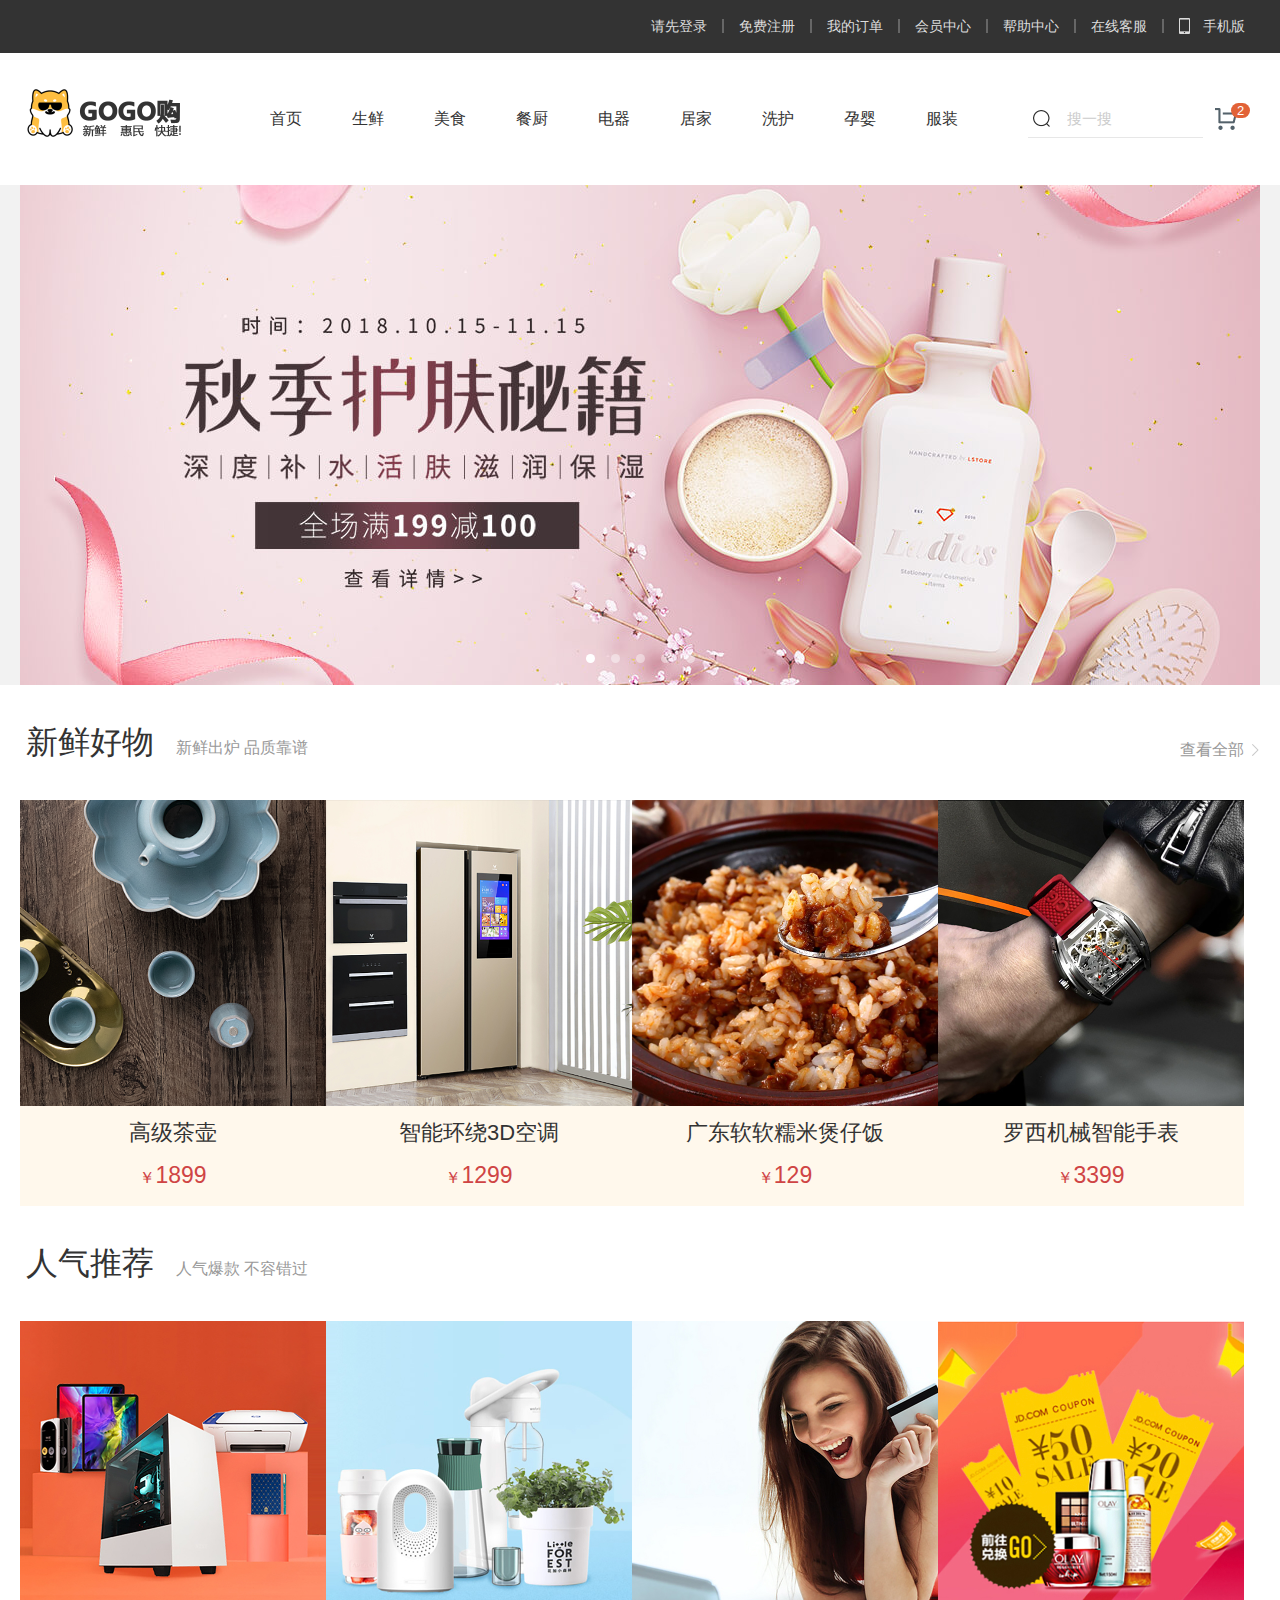
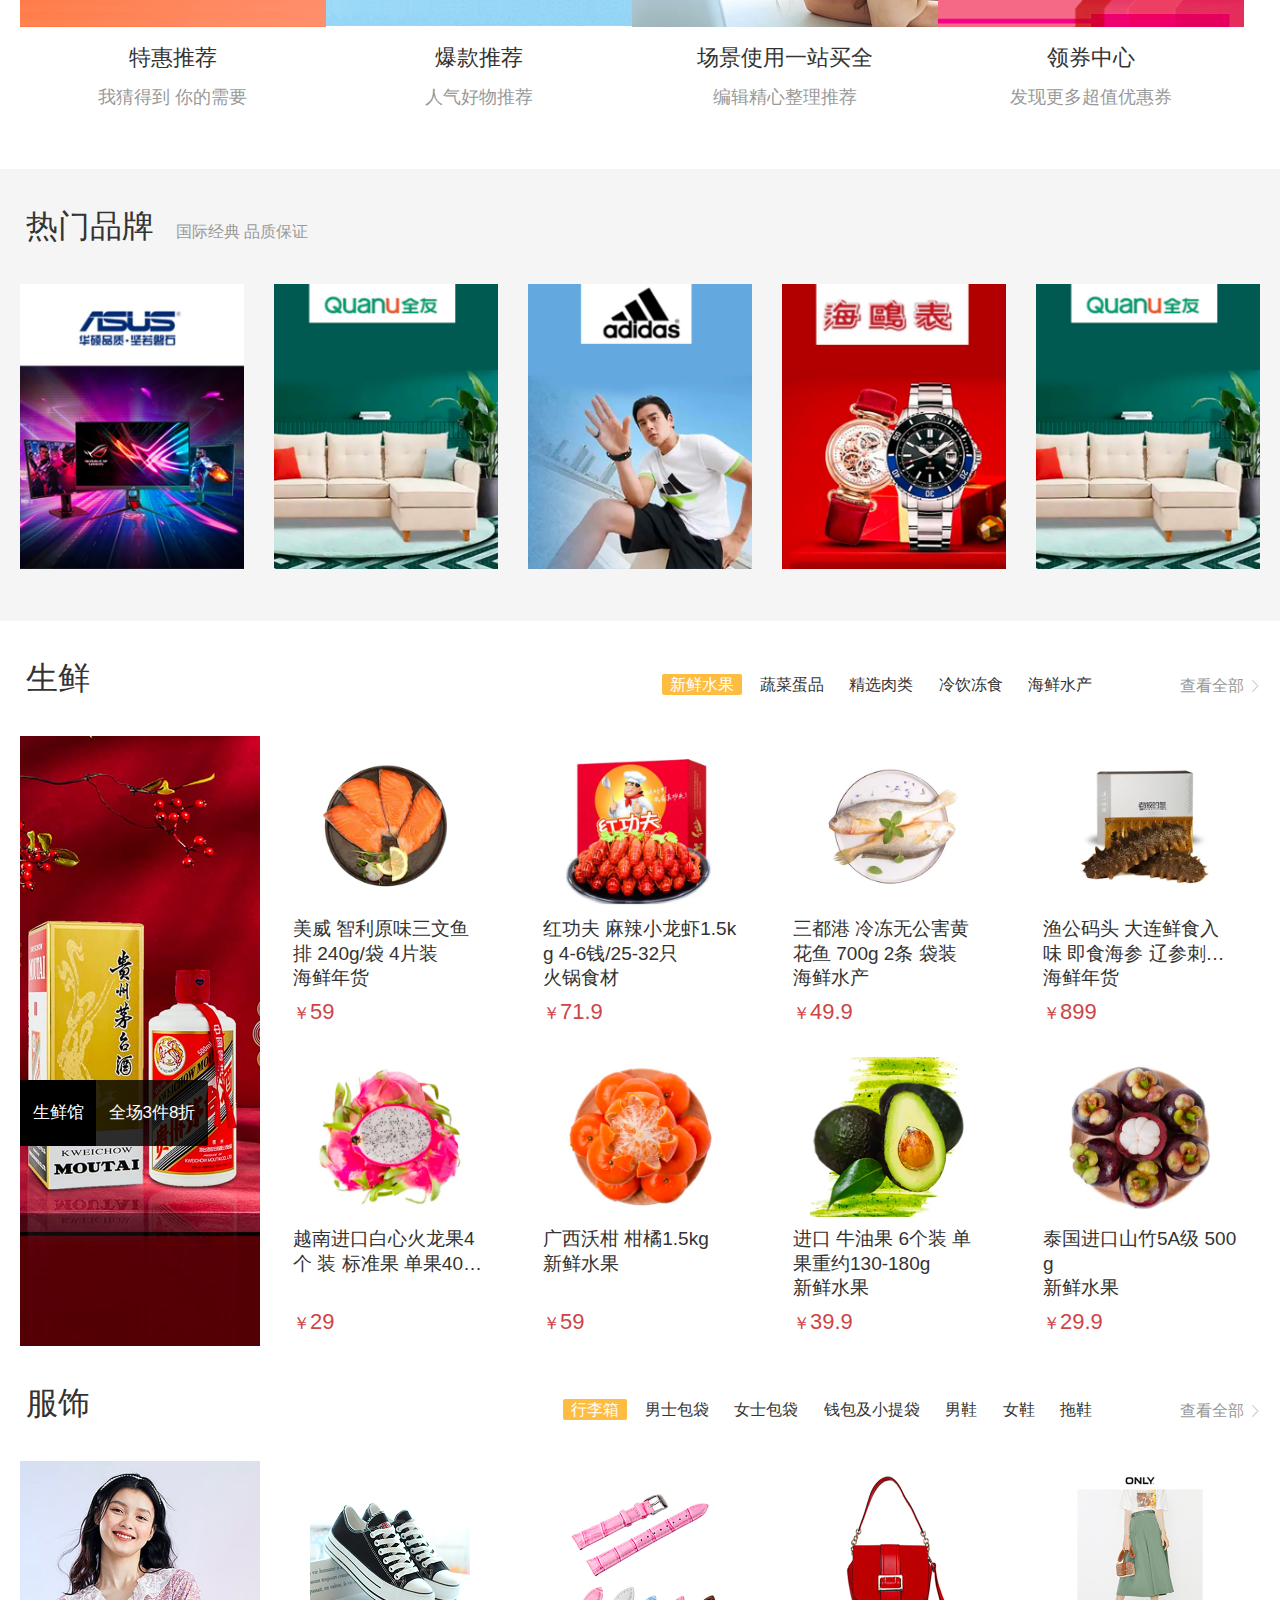
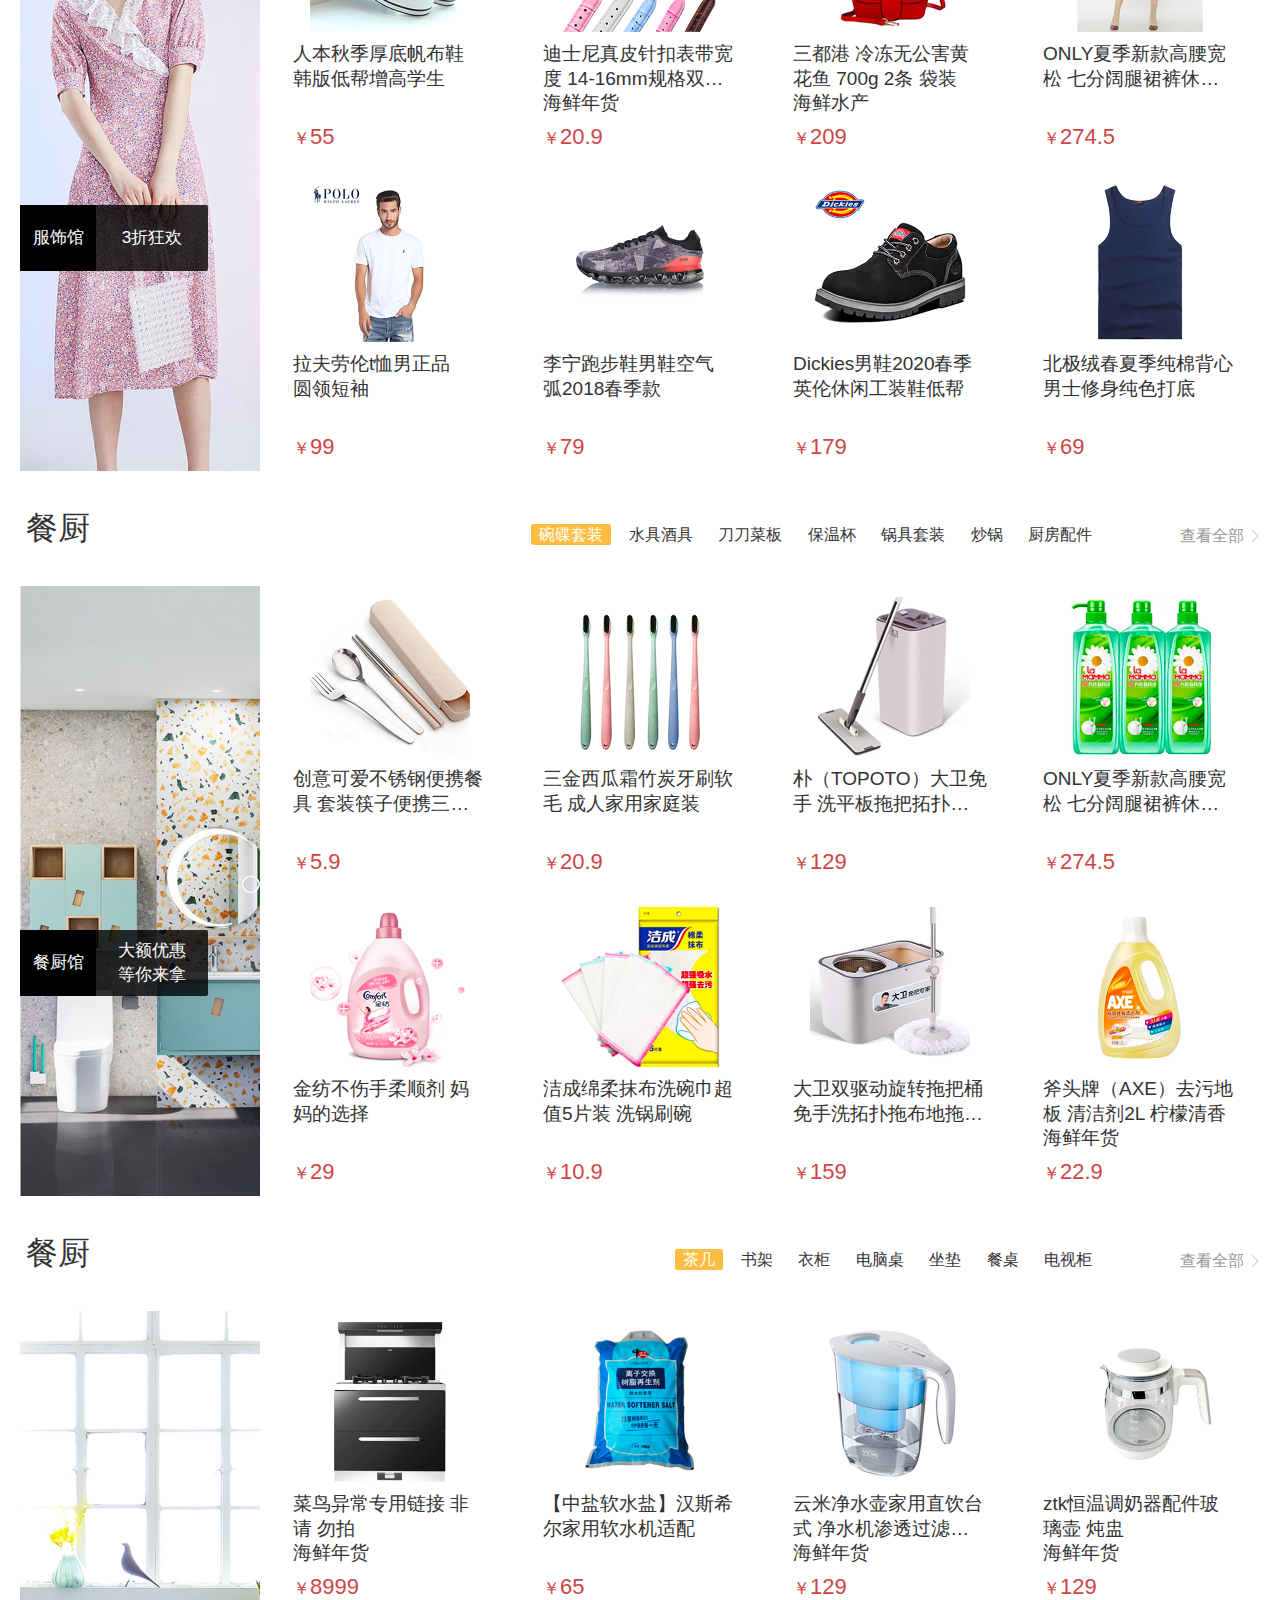
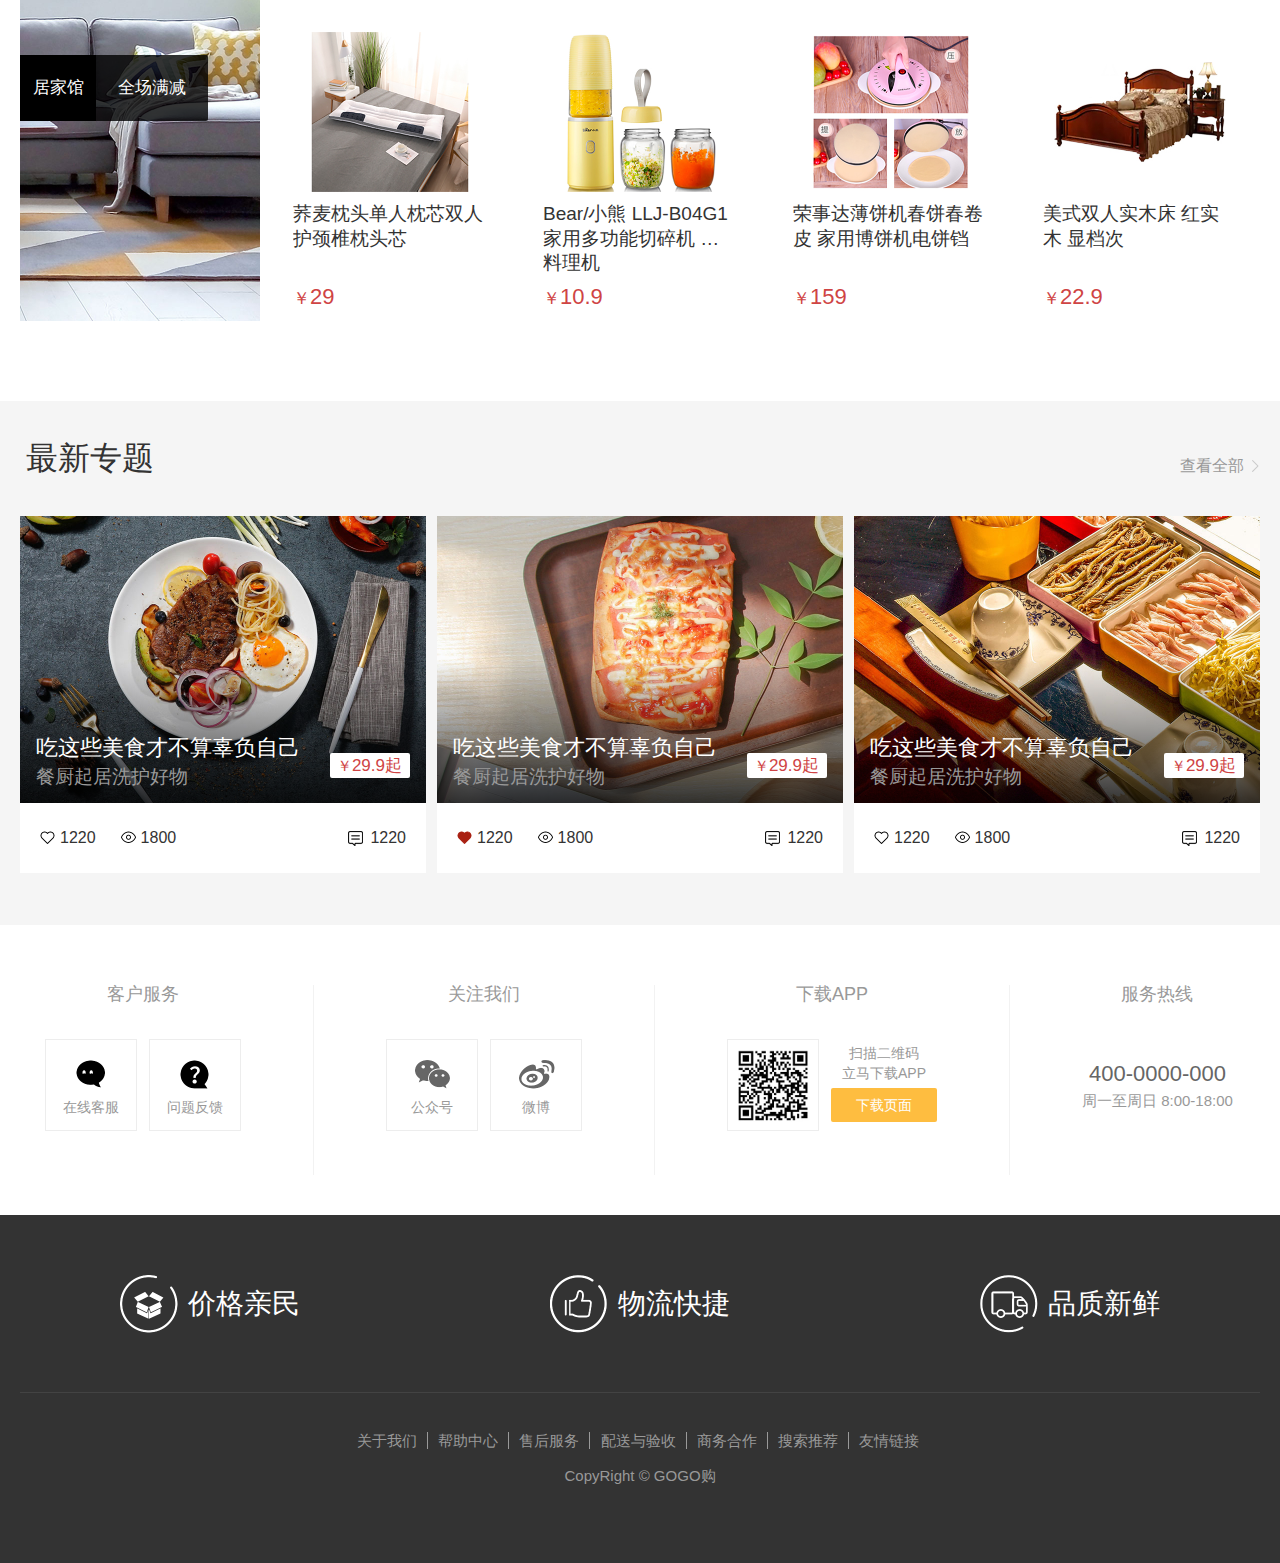
<file: index.html>
<!DOCTYPE html>
<html lang="en">

<head>
  <meta charset="UTF-8">
  <title>GOGO购 - 新鲜 惠民 快捷!</title>
  <meta http-equiv="X-UA-Compatible" content="IE=edge">
  <meta name="renderer" content="webkit">
  <!-- 网站说明 -->
  <meta name="description" content="GOGO购官网，致力于打造全球最大的食品、生鲜电商购物平台。">
  <!-- 关键字 -->
  <meta name="keywords" content="GOGO购,食品,生鲜,服装,家电,电商,购物">
  <link rel="stylesheet" href="./css/common.css">
  <link rel="stylesheet" href="./css/index.css">
  <link rel="stylesheet" href="./css/product.css">
  <link rel="shortcut icon" href="icon.png">
  <link rel="stylesheet" href="./css/swiper-bundle.min.css">
  <script src="./js/data.js"></script>
  <script src="./js/indexRenderData.js"></script>
  <script src="./js/index.js"></script>
  <script src="./js/hiddenHeader.js"></script>
  <script defer src="./js/indexAutoplay.js"></script>
  <script src="./js/topShow.js"></script>
  <script src="./js/plugins/jquery-3.6.2.min.js"></script>
  <script src="./js/plugins/swiper-bundle.min.js"></script>
  <style>
    .gogo_goods_brand .gogo_goods .swiper {
      width: 100%;
      height: 100%;
      overflow: hidden;
    }

    .gogo_goods_brand .gogo_goods .swiper-slide {
      text-align: center;
      font-size: 18px;
      background: #fff;
      display: -webkit-box;
      display: -ms-flexbox;
      display: -webkit-flex;
      display: flex;
      -webkit-box-pack: center;
      -ms-flex-pack: center;
      -webkit-justify-content: center;
      justify-content: center;
      -webkit-box-align: center;
      -ms-flex-align: center;
      -webkit-align-items: center;
      align-items: center;
    }

    .gogo_goods_brand .gogo_goods .swiper-slide img {
      display: block;
      width: 100%;
      height: 100%;
      object-fit: cover;
    }

    .gogo_goods_brand .gogo_goods .swiper .swiper-wrapper {
      -webkit-transition-timing-function: linear;
      /*之前是ease-out*/
      -moz-transition-timing-function: linear;
      -ms-transition-timing-function: linear;
      -o-transition-timing-function: linear;
      transition-timing-function: linear;
    }
  </style>
</head>

<body>
  <!-- 项部导航 -->
  <div class="gogo_topnav">
    <div class="wrapper">
      <!-- 顶部导航 -->
      <ul class="gogo_navs">
        <li>
          <a href="./login.html">请先登录</a>
        </li>
        <li>
          <a href="#">免费注册</a>
        </li>
        <li>
          <a href="#">我的订单</a>
        </li>
        <li>
          <a href="#">会员中心</a>
        </li>
        <li>
          <a href="#">帮助中心</a>
        </li>
        <li>
          <a href="#">在线客服</a>
        </li>
        <li>
          <a href="#">
            <i class="mobile sprites"></i>
            手机版
          </a>
        </li>
      </ul>
    </div>
  </div>
  <!-- 头部 -->
  <div class="gogo_header">
    <div class="wrapper">
      <!-- 网站Logo -->
      <h1 class="gogo_logo"><a href="./index.html">GOGO购</a></h1>
      <!-- 主导航 -->
      <div class="gogo_navs">
        <ul class="clearfix">
          <li>
            <a href="./index.html">首页</a>
          </li>
          <li>
            <a href="#">生鲜</a>
          </li>
          <li>
            <a href="#">美食</a>
          </li>
          <li>
            <a href="#">餐厨</a>
          </li>
          <li>
            <a href="#">电器</a>
          </li>
          <li>
            <a href="#">居家</a>
          </li>
          <li>
            <a href="#">洗护</a>
          </li>
          <li>
            <a href="#">孕婴</a>
          </li>
          <li>
            <a href="#">服装</a>
          </li>
        </ul>
      </div>
      <!-- 站内搜索 -->
      <div class="gogo_search clearfix">
        <!-- 购物车 -->
        <a href="#" class="gogo_search_cart sprites">
          <i>2</i>
        </a>
        <!-- 搜索框 -->
        <div class="gogo_search_wrapper">
          <input type="text" placeholder="搜一搜">
        </div>
      </div>
    </div>
  </div>
  <!-- 顶部隐藏导航栏 wrapper版心 -->
  <div class="big-hiddenHeader">
    <div class="gogo-hiddenHeader wrapper">
      <h1><a href="./index.html" class="logo"></a></h1>
      <ul class="">
        <li>
          <a href="">首页</a>
        </li>
        <li>
          <a href="">居家</a>
        </li>
        <li>
          <a href="">美食</a>
        </li>
        <li>
          <a href="">服饰</a>
        </li>
        <li>
          <a href="">母婴</a>
        </li>
        <li>
          <a href="">个护</a>
        </li>
        <li>
          <a href="">严选</a>
        </li>
        <li>
          <a href="">数码</a>
        </li>
        <li>
          <a href="">运动</a>
        </li>
        <li>
          <a href="">杂项</a>
        </li>
      </ul>
      <div class="right">
        <a href="">品牌</a>
        <a href="">专题</a>
      </div>
    </div>
  </div>
  <!-- 分类及焦点图 -->
  <div class="gogo_entry">
    <div class="wrapper">
      <!-- 焦点图 -->
      <div class="gogo_banner">
        <ul>
          <li>
            <a href="#">
              <img src="./uploads/banner_1.jpg" alt="">
            </a>
          </li>
          <li>
            <a href="#">
              <img src="./uploads/banner_2.jpg" alt="">
            </a>
          </li>
          <li>
            <a href="#">
              <img src="./uploads/banner_3.jpg" alt="">
            </a>
          </li>
          <li>
            <a href="#">
              <img src="./uploads/banner_4.jpg" alt="">
            </a>
          </li>
          <li>
            <a href="#">
              <img src="./uploads/banner_5.jpg" alt="">
            </a>
          </li>
        </ul>
        <!-- 切换按钮  -->
        <a href="javascript:;" class="prev sprites"></a>
        <a href="javascript:;" class="next sprites"></a>
        <!-- 指示器 -->
        <div class="indicator">
          <span></span>
          <span></span>
          <span></span>
          <span></span>
          <span></span>
        </div>

      </div>
    </div>
  </div>
  <!-- 新鲜好物 -->
  <div class="gogo_goods_new gogo_panel">
    <div class="wrapper">
      <!-- 面板头部 -->
      <div class="gogo_panel_header">
        <h3>新鲜好物<small>新鲜出炉 品质靠谱</small></h3>
        <a href="#" class="more">
          查看全部<i class="sprites"></i>
        </a>
      </div>
      <!-- 商品列表 -->
      <div class="gogo_panel_goods_1">
        <!-- <a href="./product.html">
          <img src="./uploads/new_goods_1.jpg" alt="">
          <span class="name">高级茶壶</span>
          <span class="price"><small>￥</small>1899</span>
        </a>
        <a href="#">
          <img src="./uploads/new_goods_2.jpg" alt="">
          <span class="name">智能环绕3D空调</span>
          <span class="price"><small>￥</small>1299</span>
        </a>
        <a href="#">
          <img src="./uploads/new_goods_3.jpg" alt="">
          <span class="name">广东软软糯米煲仔饭</span>
          <span class="price"><small>￥</small>129</span>
        </a>
        <a href="#">
          <img src="./uploads/new_goods_4.jpg" alt="">
          <span class="name">罗西机械智能手表</span>
          <span class="price"><small>￥</small>3399</span>
        </a> -->
      </div>
    </div>
  </div>

  <!-- 人气推荐 -->
  <div class="gogo_goods_popular gogo_panel">
    <div class="wrapper">
      <!-- 面板头部 -->
      <div class="gogo_panel_header">
        <h3>人气推荐<small>人气爆款 不容错过</small></h3>
      </div>
      <!-- 商品列表 -->
      <div class="gogo_panel_goods_1">
      </div>
    </div>
  </div>

  <!-- 热门品牌 -->
  <div class="gogo_goods_brand gogo_panel">
    <div class="wrapper">
      <div class="gogo_panel_header">
        <h3>热门品牌<small>国际经典 品质保证</small></h3>
        <div class="page-bar">
          <a href="#" class="prev sprites"></a>
          <a href="#" class="next sprites active"></a>
        </div>
      </div>
      <!-- 商品列表 -->
      <div class="gogo_goods">
        <ul>
          <div class="swiper mySwiper">
            <div class="swiper-wrapper swiper-no-swiping">
              <div class="swiper-slide"> <a href="./index-brand.html">
                  <img src="./uploads/brand_goods_1.jpg" alt="">
                </a></div>
              <div class="swiper-slide"> <a href="./index-brand.html">
                  <img src="./uploads/brand_goods_2.jpg" alt="">
                </a></div>
              <div class="swiper-slide"> <a href="./index-brand.html">
                  <img src="./uploads/brand_goods_3.jpg" alt="">
                </a></div>
              <div class="swiper-slide"> <a href="./index-brand.html">
                  <img src="./uploads/brand_goods_4.jpg" alt="">
                </a></div>
              <div class="swiper-slide"> <a href="./index-brand.html">
                  <img src="./uploads/brand_goods_5.jpg" alt="">
                </a></div>
              <div class="swiper-slide"> <a href="./index-brand.html">
                  <img src="./uploads/brand_goods_6.jpg" alt="">
                </a></div>
              <div class="swiper-slide"> <a href="./index-brand.html">
                  <img src="./uploads/brand_goods_2.jpg" alt="">
                </a></div>
              <div class="swiper-slide"> <a href="./index-brand.html">
                  <img src="./uploads/brand_goods_5.jpg" alt="">
                </a></div>
              <div class="swiper-slide"> <a href="./index-brand.html">
                  <img src="./uploads/brand_goods_1.jpg" alt="">
                </a></div>
            </div>
          </div>
        </ul>
      </div>
    </div>
  </div>

  <!-- 分类商品 -->
  <div class="gogo_goods_category gogo_panel">
    <div class="wrapper">
      <!-- 生鲜 -->
      <!-- <div class="gogo_panel_header">
          <h3>生鲜</h3>
          <a href="#" class="more">
            查看全部<i class="sprites"></i>
          </a>
          <div class="tabs-bar">
            <a href="#" class="active">水果</a>
            <a href="#">蔬菜</a>
            <a href="#">肉禽蛋</a>
            <a href="#">裤装</a>
            <a href="#">衬衫</a>
            <a href="#">内衣</a>
          </div>
        </div>
         商品列表 
        <div class="gogo_panel_goods_2">
          <ul class="clearfix">
            <li>
              <a href="#">
                <img src="./uploads/fresh_goods_cover.jpg" alt="">
              </a>
              <div class="label">
                <span>生鲜馆</span>
                <span>全场3件8折</span>
              </div>
            </li>
            <li>
              商品图片 
              <a href="#">
                <div class="img-box">
                  <img src="./uploads/fresh_goods_1.jpg" alt="">
                </div>
              </a>
              商品信息 
              <div class="meta">
                <p class="name">美威 智利原味三文鱼排 240g/袋 4片装</p>
                <p class="flag">海鲜年货</p>
                <p class="price"><small>￥</small>59</p>
              </div>
             其它 
              <div class="extra">
                <a href="#">
                  <span>找相似</span>
                  <span>发现现多宝贝&gt;</span>
                </a>
              </div>
            </li>
            <li>
              <a href="#">
                <div class="img-box">
                  <img src="./uploads/fresh_goods_2.jpg" alt="">
                </div>
              </a>
              <div class="meta">
                <p class="name">红功夫 麻辣小龙虾1.5kg 4-6钱/25-32只</p>
                <p class="flag">火锅食材</p>
                <p class="price"><small>￥</small>71.9</p>
              </div>
             其它 
              <div class="extra">
                <a href="#">
                  <span>找相似</span>
                  <span>发现现多宝贝&gt;</span>
                </a>
              </div>
            </li>
            <li>
              <a href="#">
                <div class="img-box">
                  <img src="./uploads/fresh_goods_3.jpg" alt="">
                </div>
              </a>
              <div class="meta">
                <p class="name">三都港 冷冻无公害黄花鱼 700g 2条 袋装</p>
                <p class="flag">海鲜水产</p>
                <p class="price"><small>￥</small>49.9</p>
              </div>
               其它 
              <div class="extra">
                <a href="#">
                  <span>找相似</span>
                  <span>发现现多宝贝&gt;</span>
                </a>
              </div>
            </li>
            <li>
              <a href="#">
                <div class="img-box">
                  <img src="./uploads/fresh_goods_4.jpg" alt="">
                </div>
              </a>
              <div class="meta">
                <p class="name">渔公码头 大连鲜食入味 即食海参 辽参刺参 调味海</p>
                <p class="flag">海鲜年货</p>
                <p class="price"><small>￥</small>899</p>
              </div>
              其它
              <div class="extra">
                <a href="#">
                  <span>找相似</span>
                  <span>发现现多宝贝&gt;</span>
                </a>
              </div>
            </li>
            <li>
              <a href="#">
                <div class="img-box">
                  <img src="./uploads/fresh_goods_5.jpg" alt="">
                </div>
              </a>
              <div class="meta">
                <p class="name">越南进口白心火龙果4个 装 标准果 单果400-550g </p>
                <p class="flag"></p>
                <p class="price"><small>￥</small>29</p>
              </div>
              其它
              <div class="extra">
                <a href="#">
                  <span>找相似</span>
                  <span>发现现多宝贝&gt;</span>
                </a>
              </div>
            </li>
            <li>
              <a href="#">
                <div class="img-box">
                  <img src="./uploads/fresh_goods_6.jpg" alt="">
                </div>
              </a>
              <div class="meta">
                <p class="name">广西沃柑 柑橘1.5kg</p>
                <p class="flag">新鲜水果</p>
                <p class="price"><small>￥</small>59</p>
              </div>
              其它
              <div class="extra">
                <a href="#">
                  <span>找相似</span>
                  <span>发现现多宝贝&gt;</span>
                </a>
              </div>
            </li>
            <li>
              <a href="#">
                <div class="img-box">
                  <img src="./uploads/fresh_goods_7.jpg" alt="">
                </div>
              </a>
              <div class="meta">
                <p class="name">进口 牛油果 6个装 单果重约130-180g</p>
                <p class="flag">新鲜水果</p>
                <p class="price"><small>￥</small>39.9</p>
              </div>
              其它
              <div class="extra">
                <a href="#">
                  <span>找相似</span>
                  <span>发现现多宝贝&gt;</span>
                </a>
              </div>
            </li>
            <li>
              <a href="#">
                <div class="img-box">
                  <img src="./uploads/fresh_goods_8.jpg" alt="">
                </div>
              </a>
              <div class="meta">
                <p class="name">泰国进口山竹5A级 500g </p>
                <p class="flag">新鲜水果</p>
                <p class="price"><small>￥</small>29.9</p>
              </div>
              其它
              <div class="extra">
                <a href="#">
                  <span>找相似</span>
                  <span>发现现多宝贝&gt;</span>
                </a>
              </div>
            </li>
          </ul>
        </div> -->
    </div>
  </div>

  <!-- 最新主题 -->
  <div class="gogo_goods_topic gogo_panel">
    <div class="wrapper">
      <div class="gogo_panel_header">
        <h3>最新专题</h3>
        <a href="#" class="more">
          查看全部<i class="sprites"></i>
        </a>
      </div>
      <div class="gogo_topic">
        <ul class="clearfix">
          <li>
            <a href="#">
              <img src="./uploads/topic_goods_1.jpg" alt="">
              <div class="meta">
                <p class="title">
                  吃这些美食才不算辜负自己
                  <small>餐厨起居洗护好物</small>
                </p>
                <span class="price"><small>￥</small>29.9起</span>
              </div>
            </a>
            <div class="social">
              <span class="like">
                <i class="sprites"></i>1220
              </span>
              <span class="view">
                <i class="sprites"></i>1800
              </span>

              <span class="reply">
                <i class="sprites"></i>1220
              </span>
            </div>
          </li>
          <li>
            <a href="#">
              <img src="./uploads/topic_goods_2.jpg" alt="">
              <div class="meta">
                <p class="title">
                  吃这些美食才不算辜负自己
                  <small>餐厨起居洗护好物</small>
                </p>
                <span class="price"><small>￥</small>29.9起</span>
              </div>
            </a>
            <div class="social">
              <span class="liked">
                <i class="sprites"></i>1220
              </span>
              <span class="view">
                <i class="sprites"></i>1800
              </span>

              <span class="reply">
                <i class="sprites"></i>1220
              </span>
            </div>
          </li>
          <li>
            <a href="#">
              <img src="./uploads/topic_goods_3.jpg" alt="">
              <div class="meta">
                <p class="title">
                  吃这些美食才不算辜负自己
                  <small>餐厨起居洗护好物</small>
                </p>
                <span class="price"><small>￥</small>29.9起</span>
              </div>
            </a>
            <div class="social">
              <span class="like">
                <i class="sprites"></i>1220
              </span>
              <span class="view">
                <i class="sprites"></i>1800
              </span>

              <span class="reply">
                <i class="sprites"></i>1220
              </span>
            </div>
          </li>
        </ul>
      </div>
    </div>
  </div>
  <!-- 公共底部 -->
  <div class="gogo_footer clearfix">
    <div class="wrapper">
      <!-- 联系我们 -->
      <div class="contact clearfix">
        <dl>
          <dt>客户服务</dt>
          <dd class="chat">在线客服</dd>
          <dd class="feedback">问题反馈</dd>
        </dl>
        <dl>
          <dt>关注我们</dt>
          <dd class="weixin">公众号</dd>
          <dd class="weibo">微博</dd>
        </dl>
        <dl>
          <dt>下载APP</dt>
          <dd class="qrcode">
            <img src="./uploads/qrcode.jpg">
          </dd>
          <dd class="download">
            <span>扫描二维码</span>
            <span>立马下载APP</span>
            <a href="#">下载页面</a>
          </dd>
        </dl>
        <dl>
          <dt>服务热线</dt>
          <dd class="hotline">
            400-0000-000
            <small>周一至周日 8:00-18:00</small>
          </dd>
        </dl>
      </div>
    </div>
    <!-- 其它 -->
    <div class="extra">
      <div class="wrapper">
        <!-- 口号 -->
        <div class="slogan">
          <a href="#" class="price">价格亲民</a>
          <a href="#" class="express">物流快捷</a>
          <a href="#" class="quality">品质新鲜</a>
        </div>
        <!-- 版权信息 -->
        <div class="copyright">
          <p>
            <a href="#">关于我们</a>
            <a href="#">帮助中心</a>
            <a href="#">售后服务</a>
            <a href="#">配送与验收</a>
            <a href="#">商务合作</a>
            <a href="#">搜索推荐</a>
            <a href="#">友情链接</a>
          </p>
          <p>CopyRight &copy; GOGO购</p>
        </div>
      </div>
    </div>
  </div>
  <!-- 电梯 -->
  <div class="gogo-elevator">
    <ul class="gogo-elevator-list">
      <li><a href="javascript:;" data-name="new">新鲜好物</a></li>
      <li><a href="javascript:;" data-name="popular">人气推荐</a></li>
      <li><a href="javascript:;" data-name="brand">热门品牌</a></li>
      <li><a href="javascript:;" data-name="topic">最新专题</a></li>
      <li><a href="javascript:;" id="backTop"><i class="sprites"></i>顶部</a></li>
    </ul>
  </div>
</body>

</html>
</file>
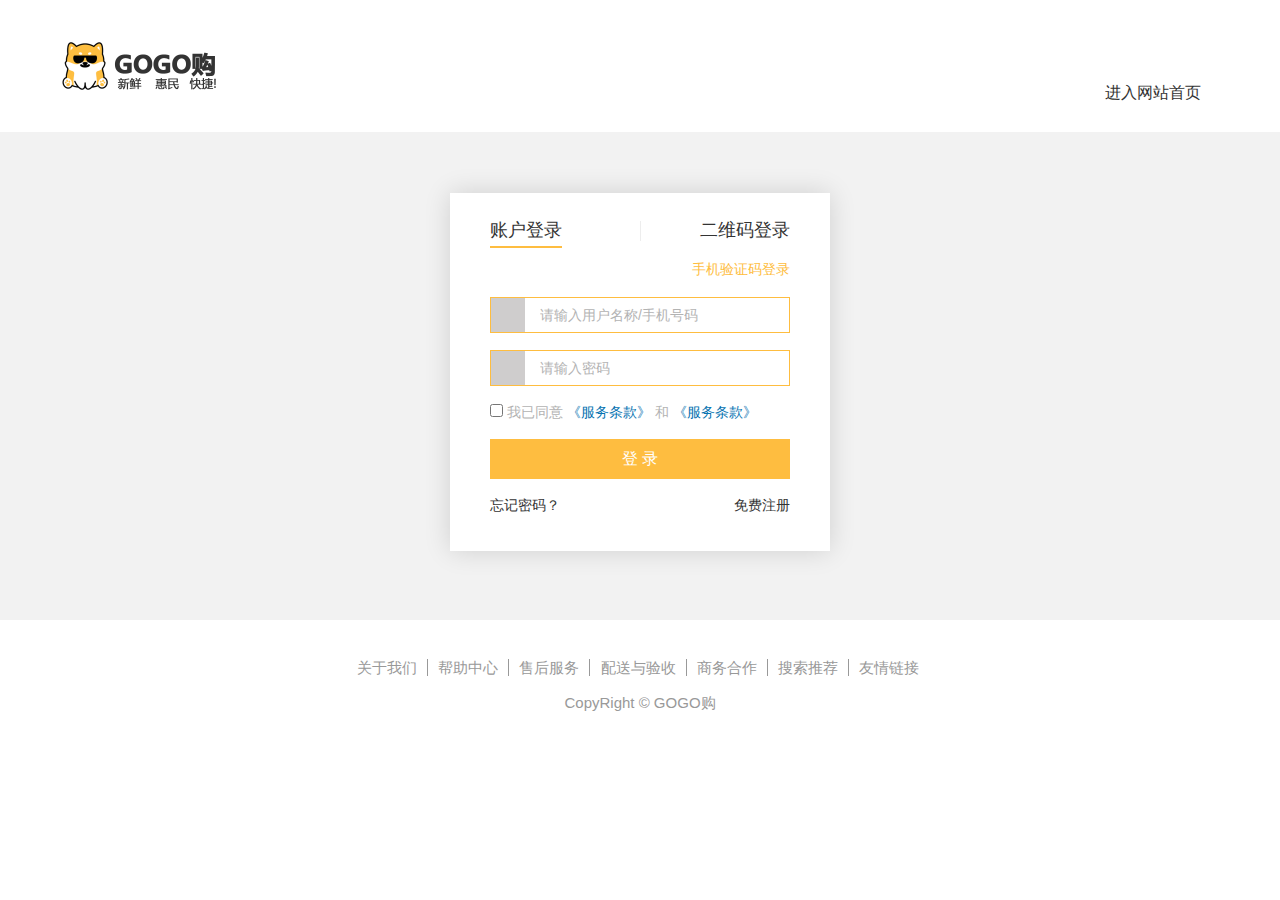
<file: login.html>
<!DOCTYPE html>
<html lang="en">

<head>
  <meta charset="UTF-8">
  <title>GOGO购 - 新鲜 惠民 快捷!</title>
  <meta http-equiv="X-UA-Compatible" content="IE=edge">
  <meta name="renderer" content="webkit">
  <link rel="shortcut icon" href="./icon.png">
  <link rel="stylesheet" href="./css/common.css">
  <link rel="stylesheet" href="./css/login.css">
  <script src="./js/data.js"></script>
  <script src="./js/login.js"></script>
</head>
<body>
  <!-- 登录头部 -->
  <div class="gogo-login-header">
    <h1 class="logo"></h1>
    <a class="home" href="./index.html">进入网站首页</a>
  </div>
  <!-- 登录内容 -->
  <div class="gogo-login-main">
    <div class="wrapper">
      <form action="">
        <div class="box">
          <div class="tab-nav">
            <a href="javascript:;" class="active" data-id="0">账户登录</a>
            <a href="javascript:;" data-id="1">二维码登录</a>
          </div>
          <div class="tab-pane">
            <div class="link">
              <a href="javascript:;">手机验证码登录</a>
            </div>
            <div class="input">
              <span class="iconfont icon-zhanghao"></span>
              <input required type="text" placeholder="请输入用户名称/手机号码" name="username">
            </div>
            <div class="input">
              <span class="iconfont icon-suo"></span>
              <input required type="password" placeholder="请输入密码" name="password">
            </div>
            <div class="agree">
              <label for="my-checkbox">
                <input type="checkbox" value="1" id="my-checkbox" class="remember" name="agree">
                <span class="iconfont icon-xuanze"></span>
              </label>
              我已同意 <a href="javascript:;">《服务条款》</a href="javascript:;"> 和 <a>《服务条款》</a>
            </div>
            <div class="button clearfix">
              <button type="submit" class="dl">登 录</button>
              <a class="fl" href="#">忘记密码？</a>
              <a class="fr" href="./register.html">免费注册</a>
            </div>
          </div>
          <div class="tab-pane" style="display: none;">
            <img class="code" src="./images/code.png" alt="">
          </div>
        </div>
      </form>
    </div>
  </div>
  <!-- 登录底部 -->
  <div class="gogo-login-footer">
    <!-- 版权信息 -->
    <div class="copyright">
      <p>
        <a href="javascript:;">关于我们</a>
        <a href="javascript:;">帮助中心</a>
        <a href="javascript:;">售后服务</a>
        <a href="javascript:;">配送与验收</a>
        <a href="javascript:;">商务合作</a>
        <a href="javascript:;">搜索推荐</a>
        <a href="javascript:;">友情链接</a>
      </p>
      <p>CopyRight &copy; GOGO购</p>
    </div>
  </div>
  <script>
    
  </script>
</body>

</html>
</file>
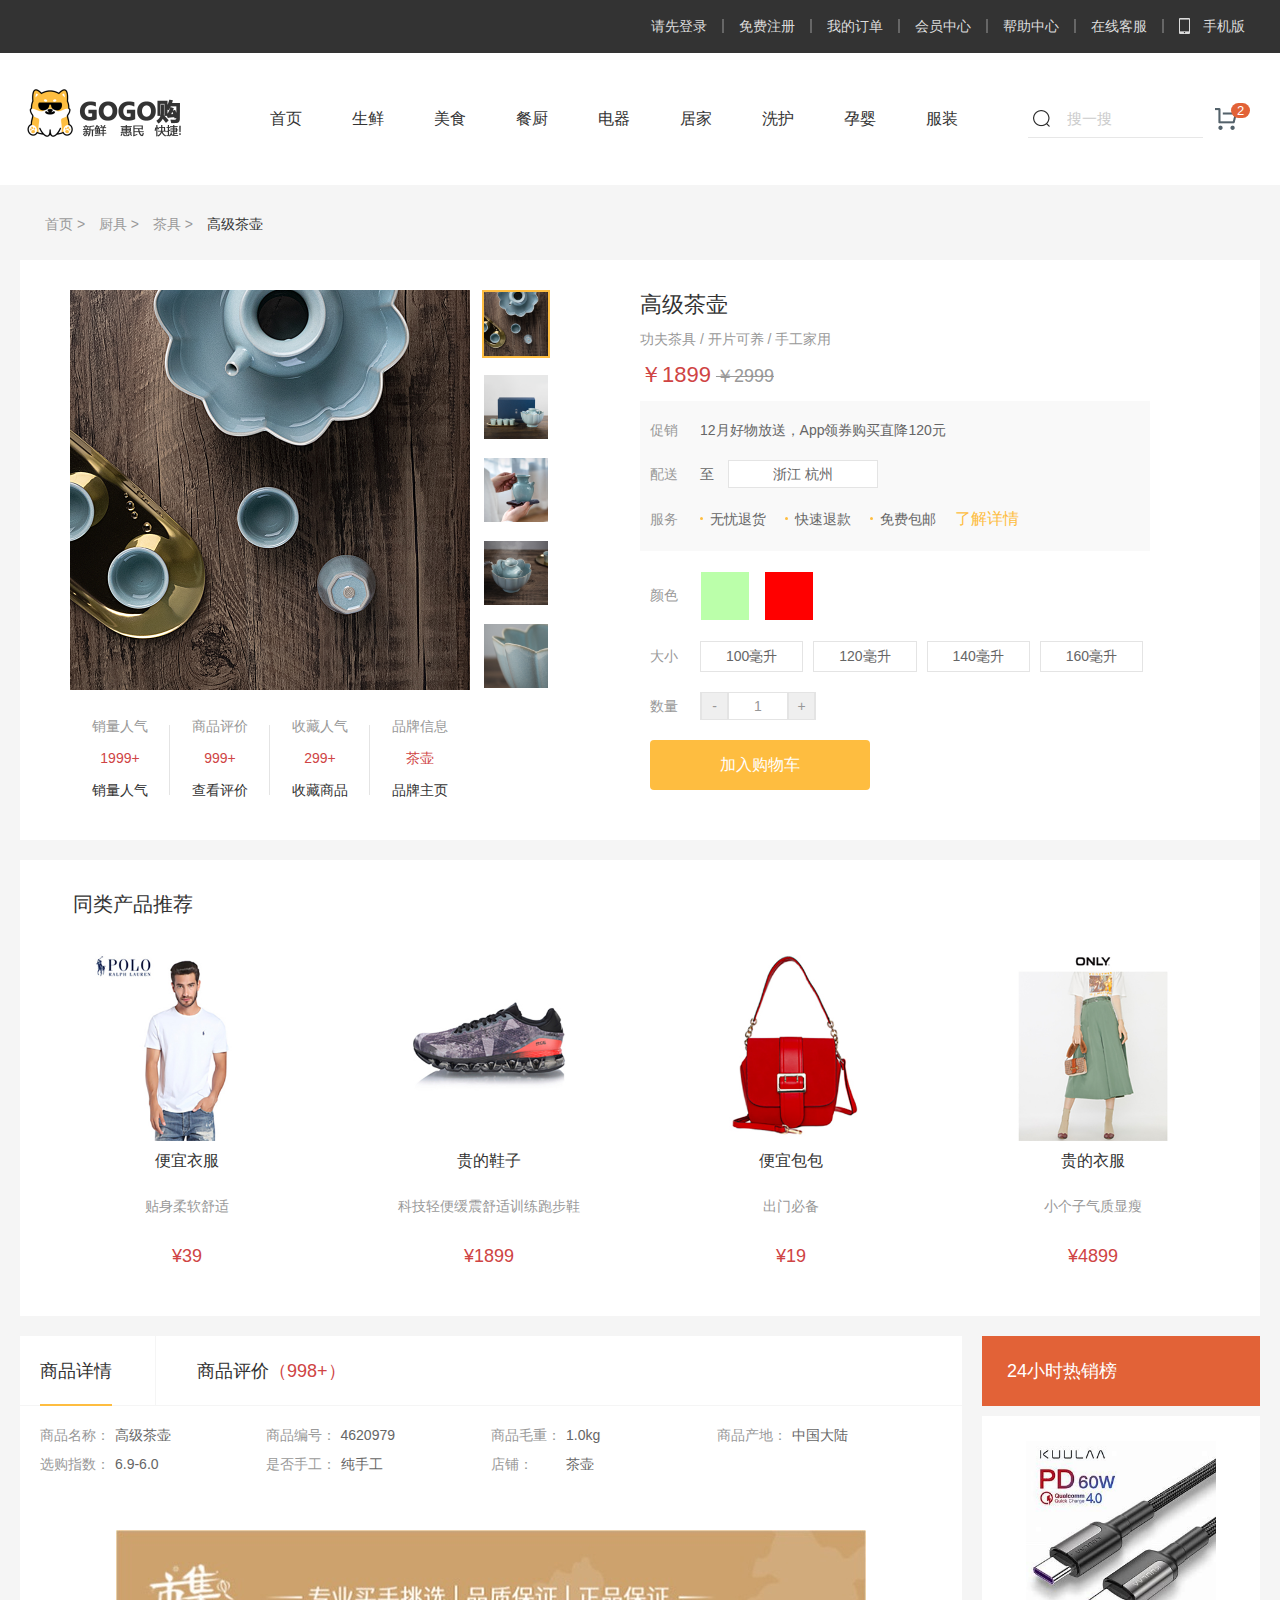
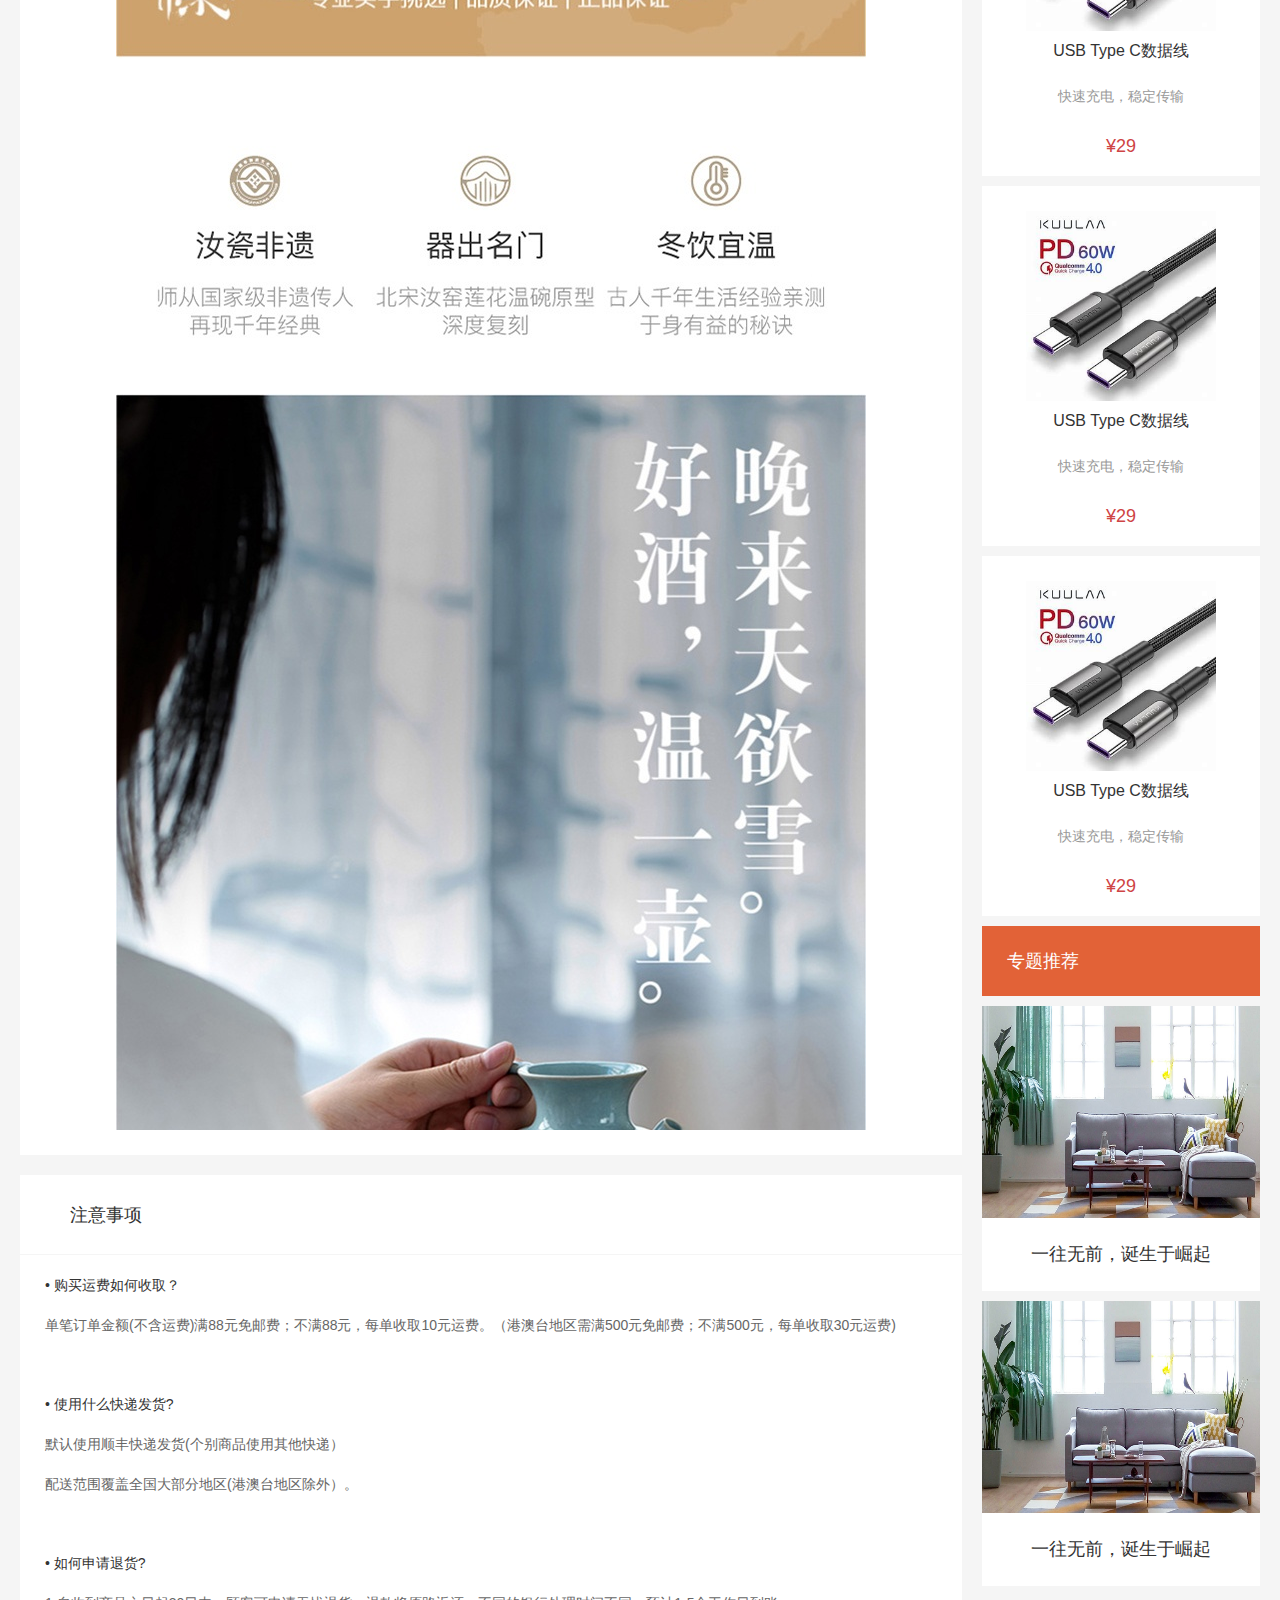
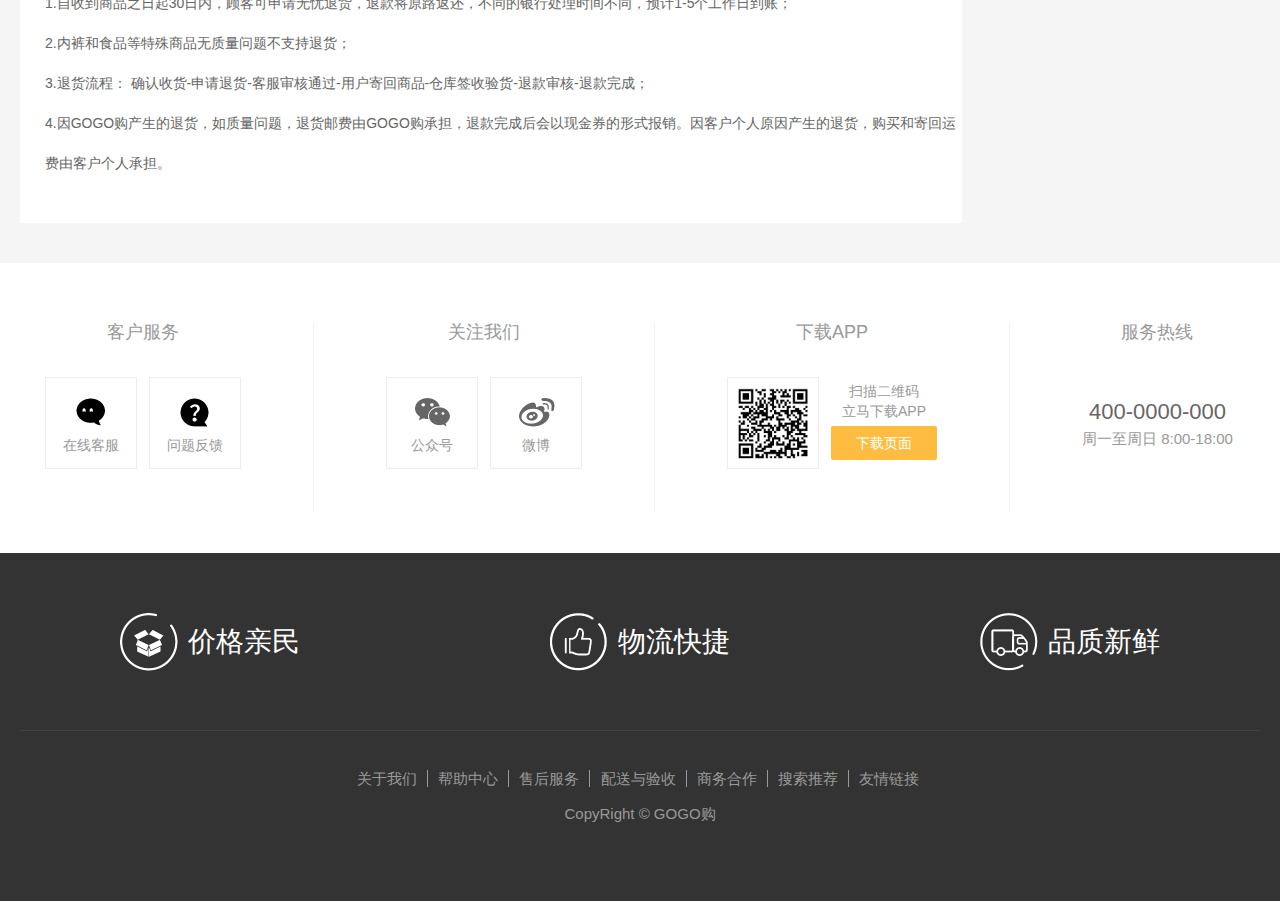
<file: product.html>
<!DOCTYPE html>
<html lang="en">

<head>
  <meta charset="UTF-8">
  <title>GOGO购 - 新鲜 惠民 快捷!</title>
  <meta http-equiv="X-UA-Compatible" content="IE=edge">
  <meta name="renderer" content="webkit">
  <link rel="stylesheet" href="./css/common.css">
  <link rel="stylesheet" href="./css/product.css">
  <link rel="shortcut icon" href="icon.png">
  <script src="./js/data.js"></script>
  <script defer src="./js/productDataRender.js"></script>
  <script src="./js/hiddenHeader.js"></script>
  <script src="./js/topShow.js"></script>
  <script src="./js/product.js"></script>
  <script src="./js/plugins/jquery-3.6.2.min.js"></script>
  <script src="./js/plugins/swiper-bundle.min.js"></script>
  <style>
    /* 购物车头部 */
    .gogo-shop-car {
      margin-top: 20px;
      padding: 30px 28px 50px;
      background-color: #ffffff;
    }

    .gogo-shop-car h3 {
      font-weight: normal;
      font-size: 20px;
      padding-bottom: 8px;
      padding-left: 25px;
    }

    .gogo-shop-car .car-header {
      font-size: 18px;
      border-bottom: 1px solid #d8d0d0;
    }

    .gogo-shop-car .all {
      display: flex;
      width: 500px;
    }

    .gogo-shop-car .all .checkbox {
      margin-right: 5px;
    }

    .gogo-shop-car .all .car-goods {
      margin-left: 50px;
    }

    .gogo-shop-car .goods-info {
      display: flex;
      justify-content: space-around;
      text-align: center;
    }

    .gogo-shop-car .goods-info div {
      width: 100px;
    }

    /* 
      购物车内容
    */
    .gogo-shop-car .car-list {
      font-size: 18px;
      margin-top: 10px;
    }

    .gogo-shop-car .car-list .option {
      display: flex;
      width: 500px;
    }

    .gogo-shop-car .car-list .checkbox {
      margin-right: 10px;
      margin-left: 10px;
    }

    .gogo-shop-car .car-list .goods {
      display: flex;
      width: 68px;
      height: 68px;
      margin-left: 55px;
      flex: auto;

    }

    .gogo-shop-car .car-list .goods .info {
      display: flex;
      flex-flow: column;
    }

    .gogo-shop-car .car-list .goods-info {
      display: flex;
      height: 68px;
      justify-content: space-around;
      text-align: center;
    }

    .gogo-shop-car .car-list .goods-info .subtotal {
      color: #CF4444;
    }

    .gogo-shop-car .car-list .goods-info div {
      justify-items: center;
      align-items: center;
      line-height: 68px;
      height: 68px;
    }

    .gogo-shop-car .car-list .car-item {
      padding: 15px 0;
      border-bottom: 1px solid #d8d0d0;
    }

    .gogo-shop-car .total {
      margin: 10px 10px 0 10px;
      font-size: 18px;
    }

    .gogo-shop-car .total span {
      color: #CF4444;

    }
  </style>
</head>
<body>
  <!-- 项部导航 -->
  <div class="gogo_topnav">
    <div class="wrapper">
      <!-- 顶部导航 -->
      <ul class="gogo_navs">
        <li>
          <a href="./login.html">请先登录</a>
        </li>
        <li>
          <a href="#">免费注册</a>
        </li>
        <li>
          <a href=".#">我的订单</a>
        </li>
        <li>
          <a href="#">会员中心</a>
        </li>
        <li>
          <a href="#">帮助中心</a>
        </li>
        <li>
          <a href="#">在线客服</a>
        </li>
        <li>
          <a href="#">
            <i class="mobile sprites"></i>
            手机版
          </a>
        </li>
      </ul>
    </div>
  </div>
  <!-- 头部 -->
  <div class="gogo_header">
    <div class="wrapper">
      <!-- 网站Logo -->
      <h1 class="gogo_logo"><a href="./index.html">GOGO购</a></h1>
      <!-- 主导航 -->
      <div class="gogo_navs">
        <ul class="clearfix">
          <li>
            <a href="./index.html">首页</a>
          </li>
          <li>
            <a href="#">生鲜</a>
          </li>
          <li>
            <a href="#">美食</a>
          </li>
          <li>
            <a href="#">餐厨</a>
          </li>
          <li>
            <a href="#">电器</a>
          </li>
          <li>
            <a href="#">居家</a>
          </li>
          <li>
            <a href="#">洗护</a>
          </li>
          <li>
            <a href="#">孕婴</a>
          </li>
          <li>
            <a href="#">服装</a>
          </li>
        </ul>
      </div>
      <!-- 站内搜索 -->
      <div class="gogo_search clearfix">
        <!-- 购物车 -->
        <a href="#" class="gogo_search_cart sprites">
          <i>2</i>
        </a>
        <!-- 搜索框 -->
        <div class="gogo_search_wrapper">
          <input type="text" placeholder="搜一搜">
        </div>
      </div>
    </div>
  </div>

  <!-- 顶部隐藏导航栏 wrapper版心 -->
  <div class="big-hiddenHeader">
    <div class="gogo-hiddenHeader wrapper">
      <h1><a href="./index.html" class="logo"></a></h1>
      <ul class="">
        <li>
          <a href="">首页</a>
        </li>
        <li>
          <a href="">居家</a>
        </li>
        <li>
          <a href="">美食</a>
        </li>
        <li>
          <a href="">服饰</a>
        </li>
        <li>
          <a href="">母婴</a>
        </li>
        <li>
          <a href="">个护</a>
        </li>
        <li>
          <a href="">严选</a>
        </li>
        <li>
          <a href="">数码</a>
        </li>
        <li>
          <a href="">运动</a>
        </li>
        <li>
          <a href="">杂项</a>
        </li>
      </ul>
      <div class="right">
        <a href="">品牌</a>
        <a href="">专题</a>
      </div>
    </div>
  </div>
  <!-- 版心 -->
  <div class="gogo-wrapper">
    <div class="container">
      <!-- 面包屑 -->
      <div class="gogo-bread">
        <!-- <a href="#"> 首页 > </a>
        <a href="#"> 厨具 > </a>
        <a href="#"> 茶具 > </a> -->
        <!-- <span>高级茶壶</span> -->
      </div>
      <!-- 商品信息 -->
      <div class="gogo-product-info">
        <div class="left">
          <div class="picture">
            <div class="middle">
              <img src="./images/1.jpg" alt="">
              <div class="layer"></div>
            </div>
            <div class="small">
              <ul>
                <!-- <li class="active"><img src="./images/1.jpg" alt=""></li>
                <li><img src="./images/2.jpg" alt=""></li>
                <li><img src="./images/3.jpg" alt=""></li>
                <li><img src="./images/4.jpg" alt=""></li>
                <li><img src="./images/5.jpg" alt=""></li> -->
              </ul>
            </div>
            <div class="large" style="background-image: url(./images/1.jpg);"></div>
          </div>
          <!-- <div class="other">
            <ul>
              <li>
                <p>销量人气</p>
                <p>1999+</p>
                <p>销量人气</p>
              </li>
              <li>
                <p>商品评价</p>
                <p>999+</p>
                <p>查看评价</p>
              </li>
              <li>
                <p>收藏人气</p>
                <p>299+</p>
                <p><a href="#">收藏商品</a></p>
              </li>
              <li>
                <p>品牌信息</p>
                <p>茶壶</p>
                <p><a href="#">品牌主页</a></p>
              </li>
            </ul>
          </div> -->
        </div>
        <div class="right">
          <!-- <h3 class="name">高级茶壶</h3>
          <p class="desc">功夫茶具 / 开片可养 / 手工家用 </p>
          <p class="price"><span class="now">¥1899</span><span class="old">¥2999</span></p>
          <div class="address">
            <div class="item">
              <div class="dt">促销</div>
              <div class="dd">12月好物放送，App领券购买直降120元</div>
            </div>
            <div class="item">
              <div class="dt">配送</div>
              <div class="dd">至
                <div class="box">
                  <span>浙江 杭州 <i></i></span>
                </div>
              </div>
            </div>
            <div class="item">
              <div class="dt">服务</div>
              <div class="dd">
                <span class="fw">无忧退货</span>
                <span class="fw">快速退款</span>
                <span class="fw">免费包邮</span>
                <a href="#" class="lj">了解详情</a>
              </div>
            </div>
          </div>
          <div class="attrs">
            <div class="item">
              <div class="dt">颜色</div>
              <div class="dd">
                <img src="./uploads/product_color_green.png" alt="">
                <img src="./uploads/product_color_red.png" alt="">
              </div>
            </div>
            <div class="item">
              <div class="dt">大小</div>
              <div class="dd">
                <span class="size">100毫升</span>
                <span class="size">120毫升</span>
                <span class="size">140毫升</span>
                <span class="size">160毫升</span>
              </div>
            </div>
            <div class="item">
              <div class="dt">数量</div>
              <div class="dd">
                <div class="num">
                  <a href="#">-</a>
                  <input type="text" value="1">
                  <a href="#">+</a>
                </div>
              </div>
            </div>
            <div class="item">
              <a class="buy" href="#">加入购物车</a>
            </div>
          </div> -->
        </div>
      </div>
      <!-- 购物车模块 -->
      <div class="gogo-shop-car">
        <h3>购物车</h3>
        <div class="car-header">
          <div class="all fl">
            <input type="checkbox" class="checkbox"><span class="check-all">全选</span>
            <div class="car-goods">产品</div>
          </div>
          <div class="goods-info">
            <div class="car-price">单价</div>
            <div class="car-number">数量</div>
            <div class="Subtotal">小计</div>
            <div class="car-control">操作</div>
          </div>
        </div>
        <!-- 商品列表 -->
        <div class="car-list">
          <!-- <div class="car-item">
            <div class="option fl">
              <input type="checkbox" class="checkbox">
              <div class="goods">
                <img src="./uploads/car-shop-goods1.jpg" alt="">
                <div class="info">
                  <p class="name">原创设计一体化</p>
                </div>
              </div>
            </div>
            <div class="goods-info">
              <div class="car-price">￥100</div>
              <div class="car-number">1</div>
              <div class="subtotal">￥100</div>
              <div class="car-control"><a href="javascript:;">删除</a></div>
            </div>
          </div> -->
        </div>
        <div class="total fr">总计：<span>￥0</span></div>

      </div>
      <!-- 同类产品推荐 -->
      <div class="gogo-relevant-product">
        <h3>同类产品推荐</h3>
        <ul>
          <li>
            <a href="#">
              <img src="./uploads/history_goods_1.jpg" alt="">
              <p class="name">便宜衣服</p>
              <p class="desc">贴身柔软舒适</p>
              <p class="price">¥39</p>
            </a>
          </li>
          <li>
            <a href="#">
              <img src="./uploads/history_goods_2.jpg" alt="">
              <p class="name">贵的鞋子</p>
              <p class="desc"> 科技轻便缓震舒适训练跑步鞋</p>
              <p class="price">¥1899</p>
            </a>
          </li>
          <li>
            <a href="#">
              <img src="./uploads/history_goods_3.jpg" alt="">
              <p class="name">便宜包包</p>
              <p class="desc">出门必备</p>
              <p class="price">¥19</p>
            </a>
          </li>
          <li>
            <a href="#">
              <img src="./uploads/history_goods_4.jpg" alt="">
              <p class="name">贵的衣服</p>
              <p class="desc">小个子气质显瘦</p>
              <p class="price">¥4899</p>
            </a>
          </li>
        </ul>
        <a href="#" class="prev"><span class="iconfont icon-angle-left"></span></a>
        <a href="#" class="next"><span class="iconfont icon-angle-right"></span></a>
      </div>
      <!-- 商品详情 -->
      <div class="gogo-product-detail">
        <div class="main">
          <div class="cont">
            <div class="tab-head">
              <a href="javascript:;" data-underline class="active2">商品详情</a>
              <a href="javascript:;" data-underline>商品评价<span>（998+）</span></a>
            </div>
            <div class="tab-pane">
              <!-- 静态属性 -->
              <div class="attrs">
                <div class="item"><span>商品名称：</span><span>高级茶壶 </span></div>
                <div class="item"><span>商品编号：</span><span>4620979 </span></div>
                <div class="item"><span>商品毛重：</span><span>1.0kg </span></div>
                <div class="item"><span>商品产地：</span><span>中国大陆 </span></div>
                <div class="item"><span>选购指数：</span><span>6.9-6.0 </span></div>
                <div class="item"><span>是否手工：</span><span>纯手工</span></div>
                <div class="item"><span>店铺：</span><span>茶壶</span></div>
              </div>
              <!-- 详情内容 -->
              <div class="detail">
                <img src="./uploads/detail-goods1.jpg" alt="">
                <img src="./uploads/detail-goods2.jpg" alt="">
                <img src="./uploads/detail-goods3.jpg" alt="">
                <img src="./uploads/detail-goods4.jpg" alt="">
                <img src="./uploads/detail-goods5.jpg" alt="">
                <img src="./uploads/detail-goods6.jpg" alt="">

              </div>
            </div>
            <!-- 商品评价内容 -->
            <div class="tab-pane" style="display: none;">
              <div data-Highlight="" class="goods-comment" id="1001">
                <div data-Highlight="" class="comment-list">
                  <div data-Highlight="" class="sort">排序：<span data-Highlight="" class="active">最热</span><span
                      data-Highlight="">最新</span></div>
                  <!-- 评论发布区域 -->
                  <div class="main-reply-box">
                    <div class="reply-box">
                      <div class="reply-box-avatar">
                        <div class="pic">
                          <img src="icon.png" alt="">
                        </div>
                      </div>
                      <div class="reply-box-warp">
                        <textarea class="reply-box-textarea" placeholder="发布评论" maxlength="200"></textarea><br>
                      </div>
                      <div class="reply-box-send">
                        <div>发布</div>
                      </div>
                    </div>
                  </div>

                  <!-- 评论发布内容 -->
                  <div class="reply-list">
                    <div class="reply-item">
                      <div class="reply-box-avatar">
                        <div class="pic">
                          <img src="icon.png" alt="">
                        </div>
                      </div>
                      <div class="reply-content">
                        <p class="user-name">有铸币</p>
                        <p class="reply-content-text">哈哈哈</p>
                        <p class="time">2022-12-10 20:29:21</p>
                      </div>
                    </div>
                  </div>


                </div>

              </div>
            </div>
          </div>

          <!-- 注意事项 -->
          <div class="warn">
            <h3>注意事项</h3>
            <p class="tit">• 购买运费如何收取？ </p>
            <p>单笔订单金额(不含运费)满88元免邮费；不满88元，每单收取10元运费。（港澳台地区需满500元免邮费；不满500元，每单收取30元运费) </p>
            <br>
            <br>
            <p class="tit">• 使用什么快递发货? </p>
            <p>默认使用顺丰快递发货(个别商品使用其他快递） </p>
            <p>配送范围覆盖全国大部分地区(港澳台地区除外）。 </p>
            <br>
            <br>
            <p class="tit">• 如何申请退货? </p>
            <p>1.自收到商品之日起30日内，顾客可申请无忧退货，退款将原路返还，不同的银行处理时间不同，预计1-5个工作日到账； </p>
            <p>2.内裤和食品等特殊商品无质量问题不支持退货； </p>
            <p>3.退货流程： 确认收货-申请退货-客服审核通过-用户寄回商品-仓库签收验货-退款审核-退款完成； </p>
            <p>4.因GOGO购产生的退货，如质量问题，退货邮费由GOGO购承担，退款完成后会以现金券的形式报销。因客户个人原因产生的退货，购买和寄回运费由客户个人承担。</p>
          </div>
        </div>
        <div class="aside">
          <div class="tit">24小时热销榜</div>
          <div class="product">
            <img src="./uploads/discuss_goods_2.jpg" alt="">
            <p class="name">USB Type C数据线</p>
            <p class="desc">快速充电，稳定传输</p>
            <p class="price">¥29</p>
          </div>
          <div class="product">
            <img src="./uploads/discuss_goods_2.jpg" alt="">
            <p class="name">USB Type C数据线</p>
            <p class="desc">快速充电，稳定传输</p>
            <p class="price">¥29</p>
          </div>
          <div class="product">
            <img src="./uploads/discuss_goods_2.jpg" alt="">
            <p class="name">USB Type C数据线</p>
            <p class="desc">快速充电，稳定传输</p>
            <p class="price">¥29</p>
          </div>
          <div class="tit">专题推荐</div>
          <div class="special">
            <img src="./uploads/discuss_goods_1.jpg" alt="">
            <p class="name">一往无前，诞生于崛起</p>
          </div>
          <div class="special">
            <img src="./uploads/discuss_goods_1.jpg" alt="">
            <p class="name">一往无前，诞生于崛起</p>
          </div>
        </div>
      </div>
    </div>
  </div>
  <!-- 公共底部 -->
  <div class="gogo_footer clearfix">
    <div class="wrapper">
      <!-- 联系我们 -->
      <div class="contact clearfix">
        <dl>
          <dt>客户服务</dt>
          <dd class="chat">在线客服</dd>
          <dd class="feedback">问题反馈</dd>
        </dl>
        <dl>
          <dt>关注我们</dt>
          <dd class="weixin">公众号</dd>
          <dd class="weibo">微博</dd>
        </dl>
        <dl>
          <dt>下载APP</dt>
          <dd class="qrcode">
            <img src="./uploads/qrcode.jpg">
          </dd>
          <dd class="download">
            <span>扫描二维码</span>
            <span>立马下载APP</span>
            <a href="#">下载页面</a>
          </dd>
        </dl>
        <dl>
          <dt>服务热线</dt>
          <dd class="hotline">
            400-0000-000
            <small>周一至周日 8:00-18:00</small>
          </dd>
        </dl>
      </div>
    </div>
    <!-- 其它 -->
    <div class="extra">
      <div class="wrapper">
        <!-- 口号 -->
        <div class="slogan">
          <a href="#" class="price">价格亲民</a>
          <a href="#" class="express">物流快捷</a>
          <a href="#" class="quality">品质新鲜</a>
        </div>
        <!-- 版权信息 -->
        <div class="copyright">
          <p>
            <a href="#">关于我们</a>
            <a href="#">帮助中心</a>
            <a href="#">售后服务</a>
            <a href="#">配送与验收</a>
            <a href="#">商务合作</a>
            <a href="#">搜索推荐</a>
            <a href="#">友情链接</a>
          </p>
          <p>CopyRight &copy; GOGO购</p>
        </div>
      </div>
    </div>
  </div>
</body>

</html>
</file>
<file: css/index.css>
@charset "UTF-8";

html {
  scroll-behavior: smooth;
}

/** 分类及焦点图 **/
.gogo_entry {
  height: 500px;
  background-color: #f2f2f2;
  position: relative;
}
.gogo_banner {
  width: 1240px;
  height: 500px;
  overflow: hidden;
  position: relative;
}

.gogo_banner:hover a {
  opacity: 1;
}

.gogo_banner>a {
  display: block;
  width: 44px;
  height: 44px;
  border-radius: 50%;
  margin-top: -22px;
  opacity: 0;
  transition: opacity 0.5s;
  background-color: rgba(0, 0, 0, 0.1);
  position: absolute;
  top: 50%;
}

.gogo_banner>a.prev {
  left: 20px;
  background-position: 14px -59px;
}

.gogo_banner>a.next {
  right: 20px;
  background-position: -24px -59px;
}

.gogo_banner .indicator {
  width: 990px;
  text-align: center;
  font-size: 0;
  position: absolute;
  left: 125px;
  bottom: 22px;
}

.gogo_banner .indicator span {
  display: inline-block;
  width: 9px;
  height: 9px;
  margin: 0 8px;
  cursor: pointer;
  border-radius: 50%;
  background-color: rgba(255, 255, 255, 0.43);
}

.gogo_banner .indicator span.active {
  background-color: #fff;
}

.gogo_banner ul li {
  position: absolute;
  opacity: 0;
  transition: all .5s;
} 

.gogo_banner ul li.active {
  opacity: 1;
} 
/** 公共面板 **/
.gogo_panel .gogo_panel_header {
  height: 115px;
  padding: 40px 0;
}

.gogo_panel .gogo_panel_header h3 {
  height: 35px;
  line-height: 35px;
  margin-left: 6px;
  font-size: 32px;
  font-weight: 400;
  color: #333;
  float: left;
}

.gogo_panel .gogo_panel_header small {
  margin-left: 22px;
  font-size: 16px;
  color: #999;
}

.gogo_panel .gogo_panel_header .more {
  line-height: 1;
  margin-top: 14px;
  font-size: 16px;
  color: #999;
  float: right;
}

.gogo_panel .gogo_panel_header .more i {
  display: inline-block;
  width: 16px;
  height: 16px;
  position: relative;
  top: 1px;
  background-position: 8px -106px;
}

.gogo_panel .gogo_panel_header .tabs-bar {
  height: 35px;
  padding-top: 13px;
  font-size: 16px;
  margin-right: 80px;
  float: right;
}

.gogo_panel .gogo_panel_header .tabs-bar a {
  padding: 2px 8px;
  margin-left: 5px;
  border-radius: 2px;
}

.gogo_panel .gogo_panel_header .tabs-bar a:hover,
.gogo_panel .gogo_panel_header .tabs-bar a.active {
  background-color: #febd40;
  color: #fff;
}

.gogo_panel .gogo_panel_goods_1 {
  text-align: justify;
  font-size: 0;
}

.gogo_panel .gogo_panel_goods_1:after {
  content: "";
  display: inline-block;
  width: 306px;
  height: 0;
}

.gogo_panel .gogo_panel_goods_1 a {
  display: inline-block;
  width: 306px;
  height: 406px;
  text-align: center;
}

.gogo_panel .gogo_panel_goods_1 img {
  width: 306px;
  height: 306px;
}

.gogo_panel .gogo_panel_goods_2 {
  height: 610px;
}

.gogo_panel .gogo_panel_goods_2 li {
  width: 240px;
  height: 300px;
  padding-top: 10px;
  margin-left: 10px;
  background-color: #fff;
  border: 1px solid #fff;
  overflow: hidden;
  transition: 0.3s;
  position: relative;
  float: left;
}

.gogo_panel .gogo_panel_goods_2 li:hover {
  border-color: #febd40;
}

.gogo_panel .gogo_panel_goods_2 li:hover .extra {
  bottom: 0;
}

.gogo_panel .gogo_panel_goods_2 li:first-child {
  height: 610px;
  padding-top: 0;
  margin-left: 0;
  border: 0;
}

.gogo_panel .gogo_panel_goods_2 li:nth-last-child(-n + 4) {
  margin-top: 10px;
}

.gogo_panel .gogo_panel_goods_2 a {
  display: block;
}

.gogo_panel .gogo_panel_goods_2 .img-box {
  width: 240px;
  height: 160px;
  padding: 0 33px;
  text-align: center;
  margin: 0 auto;
  display: table-cell;
  vertical-align: middle;
}

.gogo_panel .gogo_panel_goods_2 .meta {
  height: 130px;
  line-height: 1.3;
  padding: 10px 22px 0;
  font-size: 19px;
  position: relative;
}

.gogo_panel .gogo_panel_goods_2 .name {
  word-break: break-all;
  text-overflow: ellipsis;
  display: -webkit-box;
  -webkit-box-orient: vertical;
  -webkit-line-clamp: 2;
  overflow: hidden;
}

.gogo_panel .gogo_panel_goods_2 .price {
  font-size: 22px;
  color: #CF4444;
  position: absolute;
  bottom: 10px;
}

.gogo_panel .gogo_panel_goods_2 .price small {
  font-size: 17px;
}

.gogo_panel .gogo_panel_goods_2 .extra {
  width: 100%;
  height: 86px;
  padding-top: 10px;
  transition: bottom 0.3s;
  background-color: #febd40;
  position: absolute;
  bottom: -86px;
}

.gogo_panel .gogo_panel_goods_2 .extra span {
  display: block;
  width: 124px;
  line-height: 1;
  padding: 9px 0 8px;
  margin: 0 auto;
  text-align: center;
  font-size: 19px;
  color: #fff;
}

.gogo_panel .gogo_panel_goods_2 .extra span:last-child {
  font-size: 13px;
  border-top: 1px solid #fff;
}

.gogo_panel .gogo_panel_goods_2 .label {
  position: absolute;
  left: 0;
  bottom: 266px;
  width: 188px;
  height: 66px;
  text-align: center;
  line-height: 66px;
  color: #fff;
  font-size: 17px;
  border-radius: 0 2px 2px 0;
  background-color: rgba(0, 0, 0, 0.8);
  position: relative;
}

.gogo_panel .gogo_panel_goods_2 .label span:first-child {
  display: block;
  width: 76px;
  background-color: #000;
}

.gogo_panel .gogo_panel_goods_2 .label span:last-child {
  width: 112px;
  line-height: 1.4;
  transform: translate(0, -50%);
  position: absolute;
  left: 76px;
  right: 0;
  top: 50%;
}

/** 新鲜好物 **/
.gogo_goods_new .gogo_panel_goods_1 a {
  background-color: rgba(254, 189, 64, .1);
  transition: 0.5s;
  position: relative;
  top: 0;
}

.gogo_goods_new .gogo_panel_goods_1 a:hover {
  box-shadow: 0 3px 8px rgba(0, 0, 0, 0.2);
  top: -3px;
}

.gogo_goods_new .gogo_panel_goods_1 .name {
  display: inline-block;
  width: 100%;
  margin: 12px 0 10px;
  font-size: 22px;
}

.gogo_goods_new .gogo_panel_goods_1 .price {
  font-size: 23px;
  color: #CF4444;
}

.gogo_goods_new .gogo_panel_goods_1 small {
  font-size: 16px;
}

/** 人气推荐 **/
.gogo_goods_popular {
  padding-bottom: 42px;
}

.gogo_goods_popular .gogo_panel_goods_1 a {
  transition: 0.5s;
}

.gogo_goods_popular .gogo_panel_goods_1 a:hover {
  box-shadow: 0 3px 8px rgba(0, 0, 0, 0.2);
  transform: translate(0, -3px);
}

.gogo_goods_popular .gogo_panel_goods_1 .title {
  display: inline-block;
  width: 100%;
  line-height: 1;
  margin: 20px 0 16px;
  font-size: 22px;
}

.gogo_goods_popular .gogo_panel_goods_1 .alt {
  font-size: 18px;
  color: #999;
}

/** 热门品牌 **/
.gogo_goods_brand {
  padding-bottom: 32px;
  background-color: #f5f5f5;
}

/* .gogo_goods_brand .page-bar {
  float: right;
}

.gogo_goods_brand .page-bar a {
  display: inline-block;
  width: 20px;
  height: 20px;
  line-height: 1;
  margin-top: 10px;
  background-color: #e2e2e2;
}

.gogo_goods_brand .page-bar a:hover,
.gogo_goods_brand .page-bar a.active {
  background-color: #febd40;
}

.gogo_goods_brand .page-bar .prev {
  margin-right: 5px;
  background-position: -32px -106px;
  transform: rotate(180deg);
}

.gogo_goods_brand .page-bar .next {
  background-position: -32px -106px;
} */

.gogo_goods_brand .gogo_goods {
  height: 305px;
}

.gogo_goods_brand .gogo_goods li {
  float: left;
  font-size: 0;
}

.gogo_goods_brand .gogo_goods a {
  margin-right: 10px;
}

.gogo_goods_brand .gogo_goods a img {
  width: 240px;
  height: 305px;
}

.gogo_goods_brand .gogo_goods a:last-child {
  margin-right: 0;
}

/** 生鲜 **/
.gogo_goods_category {
  padding-bottom: 80px;
}

/** 最新主题 **/
.gogo_goods_topic {
  background-color: #f5f5f5;
  padding-bottom: 52px;
}

.gogo_goods_topic li {
  width: 406px;
  margin-left: 11px;
  transition: 0.5s;
  float: left;
  background: white;
}

.gogo_goods_topic li:hover {
  box-shadow: 0 3px 8px rgba(0, 0, 0, 0.2);
  transform: translate(0, -3px);
}

.gogo_goods_topic li:first-child {
  margin-left: 0;
}

.gogo_goods_topic li a {
  display: block;
  height: 287px;
  position: relative;
}

.gogo_goods_topic .meta {
  width: 100%;
  height: 100%;
  color: #fff;
  background-image: linear-gradient(to top, rgba(0, 0, 0, 0.8), transparent 50%);
  position: absolute;
  bottom: 0;
}

.gogo_goods_topic .meta .title {
  height: 70px;
  padding-left: 16px;
  font-size: 22px;
  position: absolute;
  bottom: 0px;
}

.gogo_goods_topic .meta .title small {
  display: block;
  font-size: 19px;
  color: #999;
}

.gogo_goods_topic .meta .price {
  position: absolute;
  bottom: 25px;
  right: 16px;
  display: block;
  line-height: 1;
  padding: 4px 8px 4px 7px;
  color: #CF4444;
  font-size: 17px;
  background-color: #fff;
  border-radius: 2px;
}

.gogo_goods_topic .meta .price small {
  font-size: 15px;
}

.gogo_goods_topic .social {
  height: 70px;
  line-height: 70px;
  padding: 0 20px;
  font-size: 16px;
}

.gogo_goods_topic .social i {
  display: inline-block;
  width: 15px;
  height: 14px;
  margin-right: 5px;
  position: relative;
  top: 2px;
}

.gogo_goods_topic .social .like,
.gogo_goods_topic .social .liked,
.gogo_goods_topic .social .view {
  float: left;
  margin-right: 25px;
}

.gogo_goods_topic .social .reply {
  float: right;
}

.gogo_goods_topic .social .like i {
  background-position: -120px -110px;
}

.gogo_goods_topic .social .liked i {
  background-position: -240px -110px;
}

.gogo_goods_topic .social .view i {
  background-position: -160px -110px;
}

.gogo_goods_topic .social .reply i {
  width: 17px;
  height: 16px;
  top: 4px;
  background-position: -200px -110px;
}

.gogo-wrapper {
  background: #f5f5f5;
  line-height: 1.4;
}

.gogo-wrapper .container {
  width: 1240px;
  margin: 0 auto;
}

.gogo-wrapper .container .title {
  height: 215px;
  line-height: 215px;
  font-size: 32px;
  text-align: center;
  font-weight: normal;
}

.gogo-bg-title {
  width: 100%;
  height: 180px;
  padding-left: 213px;
  background: no-repeat center / cover;
}

.gogo-bg-title h4 {
  padding-top: 52px;
  font-size: 32px;
  font-weight: bold;
}

.gogo-bg-title p {
  padding-top: 5px;
  font-size: 20px;
}

.gogo-large-product {
  margin-top: 40px;
  display: flex;
  justify-content: space-between;
}

.gogo-large-product .item {
  width: 610px;
  height: 420px;
  background: white;
  position: relative;
}

.gogo-large-product .item img {
  width: 100%;
  height: 320px;
  display: block;
}

.gogo-large-product .item p {
  padding-left: 55px;
}

.gogo-large-product .item p.tit {
  padding-top: 22px;
  font-size: 16px;
}

.gogo-large-product .item p.desc {
  padding-top: 12px;
  color: #999;
  font-size: 14px;
}

.gogo-large-product .item .price {
  position: absolute;
  bottom: 37px;
  right: 33px;
  color: #CF4444;
  font-size: 18px;
}

.gogo-large-product .item .tag {
  width: 170px;
  height: 40px;
  border: 1px solid #fff;
  border-radius: 4px;
  position: absolute;
  top: 17px;
  left: 15px;
  line-height: 40px;
  color: #fff;
  text-align: center;
  font-size: 16px;
}

.gogo-mini-product {
  padding-top: 40px;
  padding-bottom: 20px;
}

.gogo-mini-product ul li {
  width: 232px;
  height: 320px;
  float: left;
  background: white;
  margin-right: 20px;
  text-align: center;
  margin-bottom: 20px;
}

.gogo-mini-product ul li:nth-child(5n) {
  margin-right: 0;
}

.gogo-mini-product ul li img {
  width: 160px;
  height: 160px;
  display: block;
  margin: 22px auto 0;
}

.gogo-mini-product ul li .tit {
  padding-top: 23px;
  font-size: 16px;
}

.gogo-mini-product ul li .desc {
  padding-top: 12px;
  color: #999;
}

.gogo-mini-product ul li .price {
  font-size: 18px;
  color: #CF4444;
  padding-top: 16px;
}

.gogo-simpla-title {
  height: 40px;
  font-size: 28px;
  text-align: center;
}

.gogo-large-brand {
  display: flex;
  justify-content: space-between;
  flex-wrap: wrap;
}

.gogo-large-brand .item {
  width: 610px;
  height: 480px;
  background: white;
  margin-bottom: 40px;
}

.gogo-large-brand .item img {
  width: 100%;
  height: 320px;
  display: block;
}

.gogo-large-brand .item .info {
  padding: 0 35px;
  position: relative;
}

.gogo-large-brand .item .info p.name {
  padding-top: 22px;
  padding-bottom: 12px;
  font-size: 20px;
}

.gogo-large-brand .item .info p.name i {
  width: 36px;
  height: 18px;
  line-height: 18px;
  background: #febd40;
  border-radius: 2px;
  color: #fff;
  font-size: 14px;
  display: inline-block;
  text-align: center;
}

.gogo-large-brand .item .info p.desc {
  color: #999;
  font-size: 14px;
  height: 40px;
  line-height: 20px;
  overflow: hidden;
  text-overflow: ellipsis;
  display: -webkit-box;
  -webkit-line-clamp: 2;
  -webkit-box-orient: vertical;
  padding-right: 40px;
}

.gogo-large-brand .item .info .price {
  position: absolute;
  top: 20px;
  right: 35px;
  color: #CF4444;
  font-size: 18px;
}

.gogo-large-brand .item .comment {
  padding: 15px 35px 0;
  line-height: 40px;
  color: #999;
}

.gogo-large-brand .item .comment .line {
  width: 100%;
  height: 1px;
  background: #E4E4E4;
}

.gogo-large-brand .item .comment .red {
  color: #CF4444;
}

.gogo-large-brand .item .comment .mr18 {
  margin-right: 18px;
}

.gogo-elevator {
  position: fixed;
  left: 50%;
  top: 280px;
  z-index: 999;
  margin-left: 640px;
  opacity: 0;
  transition: all .5s;
}

.gogo-elevator .gogo-elevator-list {
  width: 60px;
  height: 300px;
  background: #fff;
  float: right;
  border: 1px solid #f5f5f5;
  position: relative;
}

.gogo-elevator .gogo-elevator-list li {
  height: 60px;
  padding: 15px;
}

.gogo-elevator .gogo-elevator-list li a {
  width: 30px;
  height: 30px;
  display: block;
}

.gogo-elevator .gogo-elevator-list li a:hover,
.gogo-elevator .gogo-elevator-list li a.current {
  color: #febd40;
}

.gogo-elevator .gogo-elevator-list li a i {
  display: block;
  width: 16px;
  height: 16px;
  position: relative;
  left: 4px;
  background-position: 8px -106px;
  font-size: 20px;
  transform: rotate(-90deg);
}
</file>
<file: css/product.css>
.gogo-wrapper {
  background: #f5f5f5;
  line-height: 1.4;
}

.gogo-wrapper .container {
  width: 1240px;
  margin: 0 auto;
  padding: 20px 0 40px;
}

.gogo-bread {
  padding: 10px 0 25px 25px;
}

.gogo-bread a {
  color: #999;
  padding-right: 5px;
}

.gogo-bread a:hover {
  color: #febd40;
}

.gogo-product-info {
  background: #fff;
  display: flex;
  min-height: 580px;
}

.gogo-product-info .left {
  width: 580px;
  padding: 30px 50px;
}

.gogo-product-info .left .picture {
  width: 480px;
  height: 400px;
  display: flex;
  position: relative;
}

.gogo-product-info .left .picture .middle {
  width: 400px;
  height: 400px;
  position: relative;
}
.gogo-product-info .left .picture .middle .layer {
  display: none;
  width: 200px;
  height: 200px;
  background-color: rgba(0,0,0,0.3);
  position: absolute;
  left: 0;
  top: 0;
  cursor: move;
}

.gogo-product-info .left .picture .large {
  width: 400px;
  height: 400px;
  box-shadow: 0 0 10px rgba(0,0,0,0.2);
  position: absolute;
  left: 412px;
  top: 0;
  z-index: 999;
  background-color: #fff;
  display: none;
  background-size: 800px 800px;
}

.gogo-product-info .left .picture .middle img {
  width: 100%;
  height: 100%;
}

.gogo-product-info .left .picture .small {
  width: 80px;
  height: 400px;
}

.gogo-product-info .left .picture .small ul li {
  width: 68px;
  height: 68px;
  margin-bottom: 15px;
  margin-left: 12px;
  border: 2px solid transparent;
}

.gogo-product-info .left .picture .small ul li img {
  width: 100%;
  height: 100%;
}

.gogo-product-info .left .picture .small ul li.active, .gogo-product-info .left .picture .small ul li:hover {
  border-color: #febd40;
}

.gogo-product-info .left .other {
  margin-top: 20px;
}

.gogo-product-info .left .other ul {
  display: flex;
  width: 400px;
}

.gogo-product-info .left .other ul li {
  flex: 1;
  text-align: center;
  position: relative;
  line-height: 32px;
}

.gogo-product-info .left .other ul li::before {
  content: "";
  position: absolute;
  top: 15px;
  right: 0;
  height: 70px;
  border-right: 1px solid #e4e4e4;
}

.gogo-product-info .left .other ul li:last-child::before {
  display: none;
}

.gogo-product-info .left .other ul li p:first-child {
  color: #999;
}

.gogo-product-info .left .other ul li p:nth-child(2) {
  color: #CF4444;
}

.gogo-product-info .right {
  width: 660px;
  padding-top: 30px;
}

.gogo-product-info .right h3 {
  font-size: 22px;
  font-weight: normal;
}

.gogo-product-info .right .desc {
  padding-top: 10px;
  color: #999;
}

.gogo-product-info .right .price {
  padding: 10px 0;
}

.gogo-product-info .right .price .now {
  color: #CF4444;
  margin-right: 5px;
  font-size: 22px;
}

.gogo-product-info .right .price .old {
  color: #999;
  text-decoration: line-through;
  font-size: 18px;
}

.gogo-product-info .right .address {
  width: 510px;
  background: #f9f9f9;
  padding: 0 10px 20px;
}

.gogo-product-info .right .address .fw {
  position: relative;
  padding: 0 15px 0 10px;
}

.gogo-product-info .right .address .fw::before {
  content: "";
  position: absolute;
  left: 0;
  top: 6px;
  width: 3px;
  height: 3px;
  border-radius: 50%;
  background: #febd40;
}

.gogo-product-info .right .address .lj {
  color: #febd40;
}

.gogo-product-info .right .address .box {
  width: 150px;
  height: 28px;
  border: 1px solid #e4e4e4;
  display: inline-block;
  line-height: 26px;
  text-align: center;
  margin-left: 10px;
  background: #fff;
}

.gogo-product-info .right .attrs {
  padding: 0 10px;
}

.gogo-product-info .right .attrs img {
  width: 50px;
  height: 50px;
  margin-right: 10px;
  border: 1px dashed transparent;
  cursor: pointer;
}

.gogo-product-info .right .attrs img.active, .gogo-product-info .right .attrs img:hover {
  border-color: #febd40;
}

.gogo-product-info .right .attrs .size {
  border: 1px solid #e4e4e4;
  padding: 5px 25px;
  display: inline-block;
  margin-right: 6px;
  cursor: pointer;
}

.gogo-product-info .right .attrs .size.active, .gogo-product-info .right .attrs .size:hover {
  border-color: #febd40;
}

.gogo-product-info .right .attrs .num {
  width: 116px;
  height: 28px;
  border: 1px solid #e4e4e4;
  display: flex;
}

.gogo-product-info .right .attrs .num input {
  border-left: 1px solid #e4e4e4;
  border-right: 1px solid #e4e4e4;
  width: 60px;
  line-height: 26px;
  text-align: center;
  color: #979797;
}

.gogo-product-info .right .attrs .num a {
  width: 28px;
  text-align: center;
  line-height: 26px;
  color: #979797;
}

.gogo-product-info .right .item {
  color: #999;
  display: flex;
  padding-top: 20px;
  align-items: center;
}

.gogo-product-info .right .item .dt {
  width: 50px;
}

.gogo-product-info .right .item .dd {
  flex: 1;
  color: #666;
}

.gogo-product-info .right .buy {
  width: 220px;
  height: 50px;
  background: #febd40;
  border-radius: 4px;
  display: block;
  color: #fff;
  font-size: 16px;
  text-align: center;
  line-height: 50px;
}

.gogo-relevant-product {
  background: #fff;
  margin: 20px 0;
  padding: 30px 28px;
  position: relative;
}

.gogo-relevant-product h3 {
  font-weight: normal;
  font-size: 20px;
  padding-bottom: 8px;
  padding-left: 25px;
}

.gogo-relevant-product .prev,
.gogo-relevant-product .next {
  position: absolute;
  top: 200px;
  width: 40px;
  height: 40px;
  line-height: 40px;
  text-align: center;
  color: #dbdbdb;
}

.gogo-relevant-product .prev span,
.gogo-relevant-product .next span {
  font-size: 30px;
}

.gogo-relevant-product .prev {
  left: 0;
}

.gogo-relevant-product .next {
  right: 0;
}

.gogo-relevant-product ul {
  display: flex;
  justify-content: space-between;
}

.gogo-relevant-product ul li {
  width: 278px;
  height: 360px;
  text-align: center;
}

.gogo-relevant-product ul li img {
  width: 190px;
  height: 190px;
  margin-top: 25px;
}

.gogo-relevant-product ul li .name {
  font-size: 16px;
  line-height: 40px;
}

.gogo-relevant-product ul li .desc {
  color: #999;
  line-height: 50px;
}

.gogo-relevant-product ul li .price {
  color: #CF4444;
  font-size: 18px;
  line-height: 50px;
}

.gogo-product-detail {
  display: flex;
  justify-content: space-between;
}

.gogo-product-detail .main {
  width: 942px;
}

.gogo-product-detail .main .cont {
  background: #fff;
}

.gogo-product-detail .main .cont .tab-head {
  height: 70px;
  line-height: 70px;
  border-bottom: 1px solid #f5f5f5;
  font-size: 18px;
  padding: 0 20px;
  position: relative;
}

.gogo-product-detail .main .cont .tab-head a {
  margin-right: 80px;
}

.gogo-product-detail .main .cont .tab-head a span {
  color: #CF4444;
}

.gogo-product-detail .main .cont .tab-head::before {
  content: "";
  position: absolute;
  height: 70px;
  width: 1px;
  background: #f5f5f5;
  top: 0;
  left: 135px;
}

.gogo-product-detail .main .cont .tab-pane .attrs {
  padding: 20px;
  display: flex;
  flex-wrap: wrap;
}

.gogo-product-detail .main .cont .tab-pane .attrs .item {
  width: 25%;
  display: flex;
  padding-bottom: 10px;
}

.gogo-product-detail .main .cont .tab-pane .attrs .item span:first-child {
  width: 75px;
  color: #999;
}

.gogo-product-detail .main .cont .tab-pane .attrs .item span:last-child {
  flex: 1;
  color: #666;
}

.gogo-product-detail .main .cont .tab-pane .detail {
  padding: 25px;
  text-align: center;
}

/*  选项卡切换显示底部线条*/
.gogo-product-detail .main .cont .tab-head a.active2[data-underline]:before {
  content: "";
  position: absolute;
  bottom: 0;
  left: 0;
  width: 72px;
  height: 2px;
  background-color: #febd40;
}

.gogo-product-detail .main .cont .tab-head a[data-underline] {
  margin-right: 80px;
  display: inline-block;
  position: relative;
}
/*  */


.gogo-product-detail .main .warn {
  margin-top: 20px;
  background: #fff;
  padding-bottom: 40px;
}

.gogo-product-detail .main .warn h3 {
  height: 80px;
  line-height: 80px;
  border-bottom: 1px solid #f5f5f5;
  padding-left: 50px;
  font-size: 18px;
  font-weight: normal;
  margin-bottom: 10px;
}

.gogo-product-detail .main .warn p {
  line-height: 40px;
  padding-left: 25px;
  color: #666;
}

.gogo-product-detail .main .warn p.tit {
  color: #333;
}

.gogo-product-detail .aside {
  width: 278px;
}

.gogo-product-detail .aside .tit {
  width: 278px;
  height: 70px;
  background: #E26237;
  color: #fff;
  font-size: 18px;
  line-height: 70px;
  padding-left: 25px;
  margin-bottom: 10px;
}

.gogo-product-detail .aside .product {
  margin-bottom: 10px;
  background: #fff;
  width: 278px;
  height: 360px;
  text-align: center;
}

.gogo-product-detail .aside .product img {
  width: 190px;
  height: 190px;
  margin-top: 25px;
}

.gogo-product-detail .aside .product .name {
  font-size: 16px;
  line-height: 40px;
}

.gogo-product-detail .aside .product .desc {
  color: #999;
  line-height: 50px;
}

.gogo-product-detail .aside .product .price {
  color: #CF4444;
  font-size: 18px;
  line-height: 50px;
}

.gogo-product-detail .aside .special {
  background: #fff;
  text-align: center;
  margin-bottom: 10px;
}

.gogo-product-detail .aside .special img {
  width: 278px;
  height: 212px;
}

.gogo-product-detail .aside .special .name {
  font-size: 18px;
  padding: 24px 0;
}


/* 评论内容 */
.goods-comment[data-Highlight] {
  min-height: 400px;
  padding-top: 5px;
}
.goods-comment .comment-list[data-Highlight] {
  padding: 10px;
}
.goods-comment .comment-list .sort[data-Highlight] {
  height: 60px;
  line-height: 60px;
  padding: 0 20px;
  border-top: 1px solid #f5f5f5;
  border-bottom: 1px solid #f5f5f5;
}
.goods-comment .comment-list .sort span.active[data-Highlight],
.goods-comment .comment-list .sort span[data-Highlight]:hover {
  color: #febd40;
}

.goods-comment .comment-list .sort span[data-Highlight] {
  padding-left: 40px;
  cursor: pointer;
}


/* 头部隐藏导航栏 */
.big-hiddenHeader {
  width: 100%;
  height: 80px;
  position: fixed;
  top: 0;
  z-index: 1999;
  background-color: #fff;
  border-bottom: 1px solid #e4e4e4;
  transform: translateY(-100%);
  opacity: 1;
}

.show {
  transition: all .3s linear;
  transform: none;
  opacity: 1;
}

.gogo-hiddenHeader {
  display: flex;
  align-items: center;
  width: 1220px;
  height: 80px;
}

/* 因为a标签是行内元素 不能修改宽高 只有块级元素可以修改
        有三种方法 浮动 定位 display*/
.gogo-hiddenHeader .logo {
  float: left;
  width: 200px;
  height: 80px;
  background: url("../images/logo.png") no-repeat left 2px;
  background-size: 160px auto;
}

h1 {
  /* float: left; */
  width: 200px;
  height: 80px;
}

.gogo-hiddenHeader ul {
  display: flex;
  justify-content: space-around;
  width: 820px;
  padding-left: 10px;
  border-right: 1px solid black;
}

.gogo-hiddenHeader li {
  display: list-item;
  width: 40px;
  margin-right: 40px;
  font-size: 16px;
}

.right {
  padding-left: 40px;
}

.right a {
  font-size: 16px;

}

.gogo-hiddenHeader li:hover a,
.gogo-hiddenHeader li.active a {
  color: #febd40;
}

.gogo-hiddenHeader li:after {
  content: '';
  display: none;
  width: 30px;
  height: 2px;
  background-color: #febd40;
  position: absolute;
  bottom: 25px;
}

.gogo-hiddenHeader li:hover:after,
.gogo-hiddenHeader li.active:after {
  display: block;
}


/* 发布评论区域 */
.main-reply-box {
  display: flex;
  width: 800px;
  flex-direction: column;
}

.reply-box {
  display: flex;
  height: 100px;
  padding: 10px;
  margin-bottom: 10px;
  transition: 0.2s;
}

.reply-box-avatar {
  width: 120px;
  height: 50px;
  text-align: right;
  margin-right: 10px;
}

.reply-box-avatar .pic {
  width: 100%;
  height: 100%;
}

.reply-box-avatar .pic img {
  border-radius: 50%;
}

.reply-box-warp {
  display: flex;
  width: 500px;
}

.reply-box-warp textarea {
  width: 100%;
  height: 50px;
  resize: none;
  line-height: 30px;
  padding: 5px 10px;
  border-radius: 6px;
  font-size: 10px;
  background-color: #f1f2f3;
  border: 1px solid #f1f2f3;
  outline: none;
  transition: all 0.3s;
}

.reply-box-warp textarea:hover {
  background-color: #fff;
  border-color: #C9CCD0;
}

.reply-box-warp textarea.show {
  height: 65px;
  background-color: #fff;
  border-color: #C9CCD0;
  transition: all 0.3s;
}

.reply-box-send {
  display: flex;
  width: 70px;
  height: 50px;
  margin-left: 10px;
  background-color: rgba(254, 189, 64, .5);
  color: #fff;
  align-items: center;
  justify-content: center;
  border-radius: 4px;
  cursor: pointer;
  transition: all 0.3s;
}

.reply-box-send.focus {
  height: 65px;
  background-color: rgba(254, 189, 64, .5);

}
.reply-box-send:hover {
  background-color: #febd40 !important;

}

.reply-box-send.send-active {
  background-color: #febd40;

}


/* 评论内容区域 */
.reply-item {
  display: flex;
  border-bottom: 1px dashed #e4e4e4;
  margin-top: 20px;
}

.reply-item .reply-content .user-name {
  color: #febd40;
  font-weight: 700;
}

.reply-item .reply-content .reply-content-text {
  padding: 10px 0;
}

.reply-item .reply-content .time {
  color: #999;
  font-size: 12px;
}
</file>
<file: css/login.css>
.gogo-login-header {
  width: 1170px;
  height: 132px;
  margin: 0 auto;
}

.gogo-login-header .logo {
  width: 200px;
  height: 132px;
  text-indent: -999px;
  background-image: url(../images/logo.png);
  background-size: contain;
  background-position: center;
  background-repeat: no-repeat;
  float: left;
}

.gogo-login-header .home {
  float: right;
  margin-top: 82px;
  font-size: 16px;
  padding-right: 24px;
}

.gogo-login-main {
  height: 488px;
  background-color: #f2f2f2;
}

.gogo-login-main .wrapper {
  width: 1170px;
  height: 100%;
  margin: 0 auto;
  position: relative;
  padding-top: 61px;
}

.gogo-login-main .wrapper .box {
  width: 380px;
  box-shadow: 0px 0px 25px 0px rgba(3, 3, 3, 0.14);
  background: #fff;
  padding: 20px 40px;
  margin: 0 auto;
}

.gogo-login-main .wrapper .box .tab-nav {
  display: flex;
  justify-content: space-between;
  position: relative;
}

.gogo-login-main .wrapper .box .tab-nav::before {
  content: "";
  position: absolute;
  left: 50%;
  top: 8px;
  width: 1px;
  height: 20px;
  background: #ededed;
}

.gogo-login-main .wrapper .box .tab-nav a {
  font-size: 18px;
  height: 35px;
  line-height: 35px;
}

.gogo-login-main .wrapper .box .tab-nav a.active {
  border-bottom: 2px solid #febd40;
}

.gogo-login-main .wrapper .box .tab-pane .code {
  display: block;
  margin: 44px auto;
}

.gogo-login-main .wrapper .box .tab-pane .link {
  text-align: right;
  padding-top: 12px;
}

.gogo-login-main .wrapper .box .tab-pane .link a {
  color: #febd40;
}

.gogo-login-main .wrapper .box .tab-pane .input {
  border: 1px solid #febd40;
  width: 100%;
  height: 36px;
  margin-top: 17px;
  display: flex;
  background: #CFCDCD;
}

.gogo-login-main .wrapper .box .tab-pane .input .iconfont {
  color: #fff;
  width: 34px;
  height: 34px;
  text-align: center;
  line-height: 34px;
  font-size: 20px;
}

.gogo-login-main .wrapper .box .tab-pane .input input {
  flex: 1;
  padding-left: 15px;
  background: #fff;
}

.gogo-login-main .wrapper .box .tab-pane .input input::placeholder {
  color: #B3B3B3 !important;
}

.gogo-login-main .wrapper .box .tab-pane .agree {
  color: #B3B3B3;
  padding: 17px 0;
}

.gogo-login-main .wrapper .box .tab-pane .agree a {
  color: #0673B1;
}

.gogo-login-main .wrapper .box .tab-pane .agree > label input {
  /* display: none; */
}

.gogo-login-main .wrapper .box .tab-pane .agree > label input:checked + span {
  color: #febd40;
}

.gogo-login-main .wrapper .box .tab-pane .button {
  margin-bottom: 15px;
}

.gogo-login-main .wrapper .box .tab-pane .button .dl {
  width: 100%;
  height: 40px;
  line-height: 40px;
  text-align: center;
  background: #febd40;
  color: #fff;
  display: block;
  font-size: 16px;
  margin-bottom: 17px;
}

.gogo-login-footer .copyright {
  height: 115px;
  padding-top: 40px;
  text-align: center;
  color: #999;
  font-size: 15px;
}

.gogo-login-footer .copyright p {
  line-height: 1;
  margin-bottom: 20px;
}

.gogo-login-footer .copyright a {
  color: #999;
  line-height: 1;
  padding: 0 10px 0 6px;
  border-right: 1px solid #999;
}

.gogo-login-footer .copyright a:last-child {
  border-right: none;
}
</file>
<file: css/common.css>
@charset "UTF-8";
/*! normalize.css v8.0.1 | MIT License | github.com/necolas/normalize.css */
/* Document
   ========================================================================== */
/**
 * 1. Correct the line height in all browsers.
 * 2. Prevent adjustments of font size after orientation changes in iOS.
 */
html {
  line-height: 1.15;
  /* 1 */
  -webkit-text-size-adjust: 100%;
  /* 2 */
}

/* Sections
   ========================================================================== */
/**
 * Remove the margin in all browsers.
 */
body {
  margin: 0;
}

/**
 * Render the `main` element consistently in IE.
 */
main {
  display: block;
}

/**
 * Correct the font size and margin on `h1` elements within `section` and
 * `article` contexts in Chrome, Firefox, and Safari.
 */
h1 {
  font-size: 2em;
  margin: 0.67em 0;
}

/* Grouping content
   ========================================================================== */
/**
 * 1. Add the correct box sizing in Firefox.
 * 2. Show the overflow in Edge and IE.
 */
hr {
  box-sizing: content-box;
  /* 1 */
  height: 0;
  /* 1 */
  overflow: visible;
  /* 2 */
}

/**
 * 1. Correct the inheritance and scaling of font size in all browsers.
 * 2. Correct the odd `em` font sizing in all browsers.
 */
pre {
  font-family: monospace, monospace;
  /* 1 */
  font-size: 1em;
  /* 2 */
}

/* Text-level semantics
   ========================================================================== */
/**
 * Remove the gray background on active links in IE 10.
 */
a {
  background-color: transparent;
}

/**
 * 1. Remove the bottom border in Chrome 57-
 * 2. Add the correct text decoration in Chrome, Edge, IE, Opera, and Safari.
 */
abbr[title] {
  border-bottom: none;
  /* 1 */
  text-decoration: underline;
  /* 2 */
  text-decoration: underline dotted;
  /* 2 */
}

/**
 * Add the correct font weight in Chrome, Edge, and Safari.
 */
b,
strong {
  font-weight: bolder;
}

/**
 * 1. Correct the inheritance and scaling of font size in all browsers.
 * 2. Correct the odd `em` font sizing in all browsers.
 */
code,
kbd,
samp {
  font-family: monospace, monospace;
  /* 1 */
  font-size: 1em;
  /* 2 */
}

/**
 * Add the correct font size in all browsers.
 */
small {
  font-size: 80%;
}

/**
 * Prevent `sub` and `sup` elements from affecting the line height in
 * all browsers.
 */
sub,
sup {
  font-size: 75%;
  line-height: 0;
  position: relative;
  vertical-align: baseline;
}

sub {
  bottom: -0.25em;
}

sup {
  top: -0.5em;
}

/* Embedded content
   ========================================================================== */
/**
 * Remove the border on images inside links in IE 10.
 */
img {
  border-style: none;
}

/* Forms
   ========================================================================== */
/**
 * 1. Change the font styles in all browsers.
 * 2. Remove the margin in Firefox and Safari.
 */
button,
input,
optgroup,
select,
textarea {
  font-family: inherit;
  /* 1 */
  font-size: 100%;
  /* 1 */
  line-height: 1.15;
  /* 1 */
  margin: 0;
  /* 2 */
}

/**
 * Show the overflow in IE.
 * 1. Show the overflow in Edge.
 */
button,
input {
  /* 1 */
  overflow: visible;
}

/**
 * Remove the inheritance of text transform in Edge, Firefox, and IE.
 * 1. Remove the inheritance of text transform in Firefox.
 */
button,
select {
  /* 1 */
  text-transform: none;
}

/**
 * Correct the inability to style clickable types in iOS and Safari.
 */
button,
[type="button"],
[type="reset"],
[type="submit"] {
  -webkit-appearance: button;
}

/**
 * Remove the inner border and padding in Firefox.
 */
button::-moz-focus-inner,
[type="button"]::-moz-focus-inner,
[type="reset"]::-moz-focus-inner,
[type="submit"]::-moz-focus-inner {
  border-style: none;
  padding: 0;
}

/**
 * Restore the focus styles unset by the previous rule.
 */
button:-moz-focusring,
[type="button"]:-moz-focusring,
[type="reset"]:-moz-focusring,
[type="submit"]:-moz-focusring {
  outline: 1px dotted ButtonText;
}

/**
 * Correct the padding in Firefox.
 */
fieldset {
  padding: 0.35em 0.75em 0.625em;
}

/**
 * 1. Correct the text wrapping in Edge and IE.
 * 2. Correct the color inheritance from `fieldset` elements in IE.
 * 3. Remove the padding so developers are not caught out when they zero out
 *    `fieldset` elements in all browsers.
 */
legend {
  box-sizing: border-box;
  /* 1 */
  color: inherit;
  /* 2 */
  display: table;
  /* 1 */
  max-width: 100%;
  /* 1 */
  padding: 0;
  /* 3 */
  white-space: normal;
  /* 1 */
}

/**
 * Add the correct vertical alignment in Chrome, Firefox, and Opera.
 */
progress {
  vertical-align: baseline;
}

/**
 * Remove the default vertical scrollbar in IE 10+.
 */
textarea {
  overflow: auto;
}

/**
 * 1. Add the correct box sizing in IE 10.
 * 2. Remove the padding in IE 10.
 */
[type="checkbox"],
[type="radio"] {
  box-sizing: border-box;
  /* 1 */
  padding: 0;
  /* 2 */
}

/**
 * Correct the cursor style of increment and decrement buttons in Chrome.
 */
[type="number"]::-webkit-inner-spin-button,
[type="number"]::-webkit-outer-spin-button {
  height: auto;
}

/**
 * 1. Correct the odd appearance in Chrome and Safari.
 * 2. Correct the outline style in Safari.
 */
[type="search"] {
  -webkit-appearance: textfield;
  /* 1 */
  outline-offset: -2px;
  /* 2 */
}

/**
 * Remove the inner padding in Chrome and Safari on macOS.
 */
[type="search"]::-webkit-search-decoration {
  -webkit-appearance: none;
}

/**
 * 1. Correct the inability to style clickable types in iOS and Safari.
 * 2. Change font properties to `inherit` in Safari.
 */
::-webkit-file-upload-button {
  -webkit-appearance: button;
  /* 1 */
  font: inherit;
  /* 2 */
}

/* Interactive
   ========================================================================== */
/*
 * Add the correct display in Edge, IE 10+, and Firefox.
 */
details {
  display: block;
}

/*
 * Add the correct display in all browsers.
 */
summary {
  display: list-item;
}

/* Misc
   ========================================================================== */
/**
 * Add the correct display in IE 10+.
 */
template {
  display: none;
}

/**
 * Add the correct display in IE 10.
 */
[hidden] {
  display: none;
}

* {
  box-sizing: border-box;
}

body {
  color: #333;
  font: 14px/1.4 "Helvetica Neue", Helvetica, Arial, "Microsoft Yahei", "Hiragino Sans GB", "Heiti SC", "WenQuanYi Micro Hei", sans-serif;
}

ul, h1, h3, h4, p, dl, dd {
  padding: 0;
  margin: 0;
}

a {
  text-decoration: none;
  color: #333;
}

i {
  font-style: normal;
}

input {
  outline: none;
  padding: 0;
  border: none;
}

img {
  max-width: 100%;
  max-height: 100%;
  vertical-align: middle;
}

ul {
  list-style: none;
}

.clearfix:before,
.clearfix:after {
  content: " ";
  display: table;
}

.clearfix:after {
  clear: both;
}

.clearfix {
  *zoom: 1;
}

.wrapper {
  width: 1240px;
  margin: 0 auto;
}

.sprites {
  background-image: url(../images/sprites.png);
  background-size: 400px 400px;
  background-repeat: no-repeat;
}

.fl {
  float: left;
}

.fr {
  float: right;
}

.tc {
  text-align: center;
}

.green {
  color: #febd40;
}

.red {
  color: #CF4444;
}

.mb10 {
  margin-bottom: 10px;
}

.fz20 {
  font-size: 20px;
}

.fz18 {
  font-size: 18px;
}

.fz16 {
  font-size: 16px;
}

.gogo-bread {
  padding: 10px 0 25px 25px;
}

.gogo-bread a {
  color: #999;
  padding-right: 5px;
}

.gogo-bread a:hover {
  color: #febd40;
}

.gogo-common-btn {
  width: 180px;
  height: 50px;
  border-radius: 4px;
  text-align: center;
  line-height: 48px;
  font-size: 16px;
  color: #FFFFFF;
  display: inline-block;
}

.gogo-common-btn[type="primary"] {
  background: #febd40;
}

.gogo-common-btn[type="info"] {
  background: #CCCCCC;
}

.gogo-check {
  color: #999;
  line-height: 30px;
  cursor: pointer;
}

.gogo-check i {
  vertical-align: middle;
}

.gogo-check i.icon-yixuanze {
  color: #febd40;
  display: none;
}

.gogo-check i.icon-weixuanze {
  color: #999;
}

.gogo-check span {
  vertical-align: middle;
}

.gogo-check input {
  display: none;
}

.gogo-check input:checked ~ span {
  color: #febd40;
}

.gogo-check input:checked ~ i.icon-yixuanze {
  display: inline-block;
}

.gogo-check input:checked ~ i.icon-weixuanze {
  display: none;
}

/** 顶部导航 **/
.gogo_topnav {
  background-color: #333;
}

.gogo_topnav .gogo_navs {
  height: 53px;
  text-align: right;
  line-height: 53px;
  font-size: 0;
}

.gogo_topnav .gogo_navs li {
  display: inline-block;
  font-size: 14px;
}

.gogo_topnav .gogo_navs li:last-child a {
  border-right: none;
}

.gogo_topnav .gogo_navs .mobile {
  display: inline-block;
  width: 20px;
  height: 16px;
  position: relative;
  top: 3px;
  background-position: -160px -70px;
}

.gogo_topnav .gogo_navs a {
  display: inline-block;
  line-height: 1;
  padding: 0 15px;
  border-right: 2px solid #666666;
  color: #dcdcdc;
}

.gogo_topnav .gogo_navs a:hover {
  color: #febd40;
}

/** 主导航及Logo **/
.gogo_header .wrapper {
  display: flex;
  align-items: center;
}

.gogo_header .gogo_logo {
  position: relative;
  width: 200px;
  height: 132px;
  text-indent: -999px;
  background-image: url(../images/logo.png);
  background-size: contain;
  background-repeat: no-repeat;
  background-position-x: center;
  background-position-y: 20px;
}
.gogo_header .gogo_logo a {
  position: absolute;
  left: 0;
  top: 0;
  width: 200px;
  height: 132px;
  opacity: 0;
}

.gogo_header .gogo_navs {
  padding-left: 50px;
}

.gogo_header .gogo_navs li {
  line-height: 1;
  font-size: 16px;
  margin-right: 50px;
  position: relative;
  float: left;
}

.gogo_header .gogo_navs li:after {
  content: '';
  display: none;
  width: 30px;
  height: 2px;
  background-color: #febd40;
  position: absolute;
  left: 1px;
  bottom: -7px;
}

.gogo_header .gogo_navs li:hover a, .gogo_header .gogo_navs li.active a {
  color: #febd40;
}


.gogo_header .gogo_navs li:hover:after, .gogo_header .gogo_navs li.active:after {
  display: block;
}

.gogo_header .gogo_search {
  height: 38px;
  padding-left: 20px;
}

.gogo_header .gogo_search_wrapper {
  width: 175px;
  height: 38px;
  padding-left: 39px;
  border-bottom: 1px solid #e7e7e7;
  position: relative;
  float: right;
}

.gogo_header .gogo_search_wrapper:before {
  content: '';
  display: block;
  width: 17px;
  height: 17px;
  position: absolute;
  left: 5px;
  top: 10px;
  background-image: url(../images/sprites.png);
  background-size: 400px 400px;
  background-position: -80px -70px;
}

.gogo_header .gogo_search_wrapper input {
  width: 100%;
  height: 100%;
  font-size: 15px;
  color: #999;
}

.gogo_header .gogo_search_wrapper input::-webkit-input-placeholder {
  color: #ccc;
}

.gogo_header .gogo_search_cart {
  display: block;
  width: 22px;
  height: 22px;
  position: relative;
  margin: 8px 12px 0 12px;
  float: right;
  background-position: -120px -70px;
}

.gogo_header .gogo_search_cart i {
  position: absolute;
  top: -5px;
  left: 16px;
  line-height: 1;
  padding: 1px 6px;
  font-style: normal;
  font-size: 13px;
  background-color: #E26237;
  border-radius: 15px;
  color: #fff;
}

/** 公共底部 **/
.gogo_footer .contact {
  padding: 60px 0 40px 25px;
}

.gogo_footer .contact dl {
  height: 190px;
  text-align: center;
  padding: 0 72px;
  border-right: 1px solid #f2f2f2;
  color: #999;
  float: left;
}

.gogo_footer .contact dl:first-child {
  padding-left: 0;
}

.gogo_footer .contact dl:last-child {
  border-right: none;
  padding-right: 0;
}

.gogo_footer .contact dt {
  line-height: 1;
  font-size: 18px;
}

.gogo_footer .contact dd {
  margin: 36px 12px 0 0;
  float: left;
}

.gogo_footer .contact dd:last-child {
  margin-right: 0;
}

.gogo_footer .contact .chat, .gogo_footer .contact .feedback, .gogo_footer .contact .weixin, .gogo_footer .contact .weibo {
  width: 92px;
  height: 92px;
  padding-top: 20px;
  border: 1px solid #ededed;
}

.gogo_footer .contact .chat:before, .gogo_footer .contact .feedback:before, .gogo_footer .contact .weixin:before, .gogo_footer .contact .weibo:before {
  content: '';
  display: block;
  width: 40px;
  height: 30px;
  margin: 0 auto 8px;
  background-image: url(../images/sprites.png);
  background-size: 400px 400px;
}

.gogo_footer .contact .chat:before {
  background-position: -245px -70px;
}

.gogo_footer .contact .chat:hover:before {
  background-position: -200px -70px;
}

.gogo_footer .contact .feedback:before {
  background-position: -345px -70px;
}

.gogo_footer .contact .feedback:hover:before {
  background-position: -295px -70px;
}

.gogo_footer .contact .weixin:before {
  background-position: -247px -15px;
}

.gogo_footer .contact .weixin:hover:before {
  background-position: -202px -15px;
}

.gogo_footer .contact .weibo:before {
  background-position: -347px -15px;
}

.gogo_footer .contact .weibo:hover:before {
  background-position: -297px -15px;
}

.gogo_footer .contact .qrcode {
  width: 92px;
  height: 92px;
  padding: 7px;
  border: 1px solid #ededed;
}

.gogo_footer .contact .download {
  padding-top: 5px;
  font-size: 14px;
}

.gogo_footer .contact .download span {
  display: block;
}

.gogo_footer .contact .download a {
  display: block;
  line-height: 1;
  padding: 10px 25px;
  margin-top: 5px;
  color: #fff;
  border-radius: 2px;
  background-color: #febd40;
}

.gogo_footer .contact .hotline {
  padding-top: 20px;
  font-size: 22px;
  color: #666;
}

.gogo_footer .contact .hotline small {
  display: block;
  font-size: 15px;
  color: #999;
}

.gogo_footer .extra {
  background-color: #333;
}

.gogo_footer .slogan {
  height: 178px;
  line-height: 58px;
  padding: 60px 100px;
  border-bottom: 1px solid #434343;
  text-align: justify;
}

.gogo_footer .slogan:after {
  content: '';
  display: inline-block;
  width: 100%;
  height: 0;
}

.gogo_footer .slogan a {
  display: inline-block;
  height: 58px;
  line-height: 58px;
  color: #fff;
  font-size: 28px;
}

.gogo_footer .slogan a:before {
  content: '';
  width: 58px;
  height: 58px;
  margin-right: 10px;
  float: left;
  background-image: url(../images/sprites.png);
  background-size: 400px 400px;
}

.gogo_footer .slogan .price:before {
  background-position: 0 0;
}

.gogo_footer .slogan .express:before {
  background-position: -65px 0;
}

.gogo_footer .slogan .quality:before {
  background-position: -130px 0;
}

.gogo_footer .copyright {
  height: 170px;
  padding-top: 40px;
  text-align: center;
  color: #999;
  font-size: 15px;
}

.gogo_footer .copyright p {
  line-height: 1;
  margin-bottom: 20px;
}

.gogo_footer .copyright a {
  color: #999;
  line-height: 1;
  padding: 0 10px 0 6px;
  border-right: 1px solid #999;
}

.gogo_footer .copyright a:last-child {
  border-right: none;
}

button {
  border: none;
  padding: 0;
}

.gogo_navs .pic {
  display: inline-block;
  margin-right: 10px;
  border: 2px solid white;
  border-radius: 50px;
  overflow: hidden;
  vertical-align: middle;
}

.gogo_navs .pic img {
  width: 34px;
  height: 34px;
}
</file>
